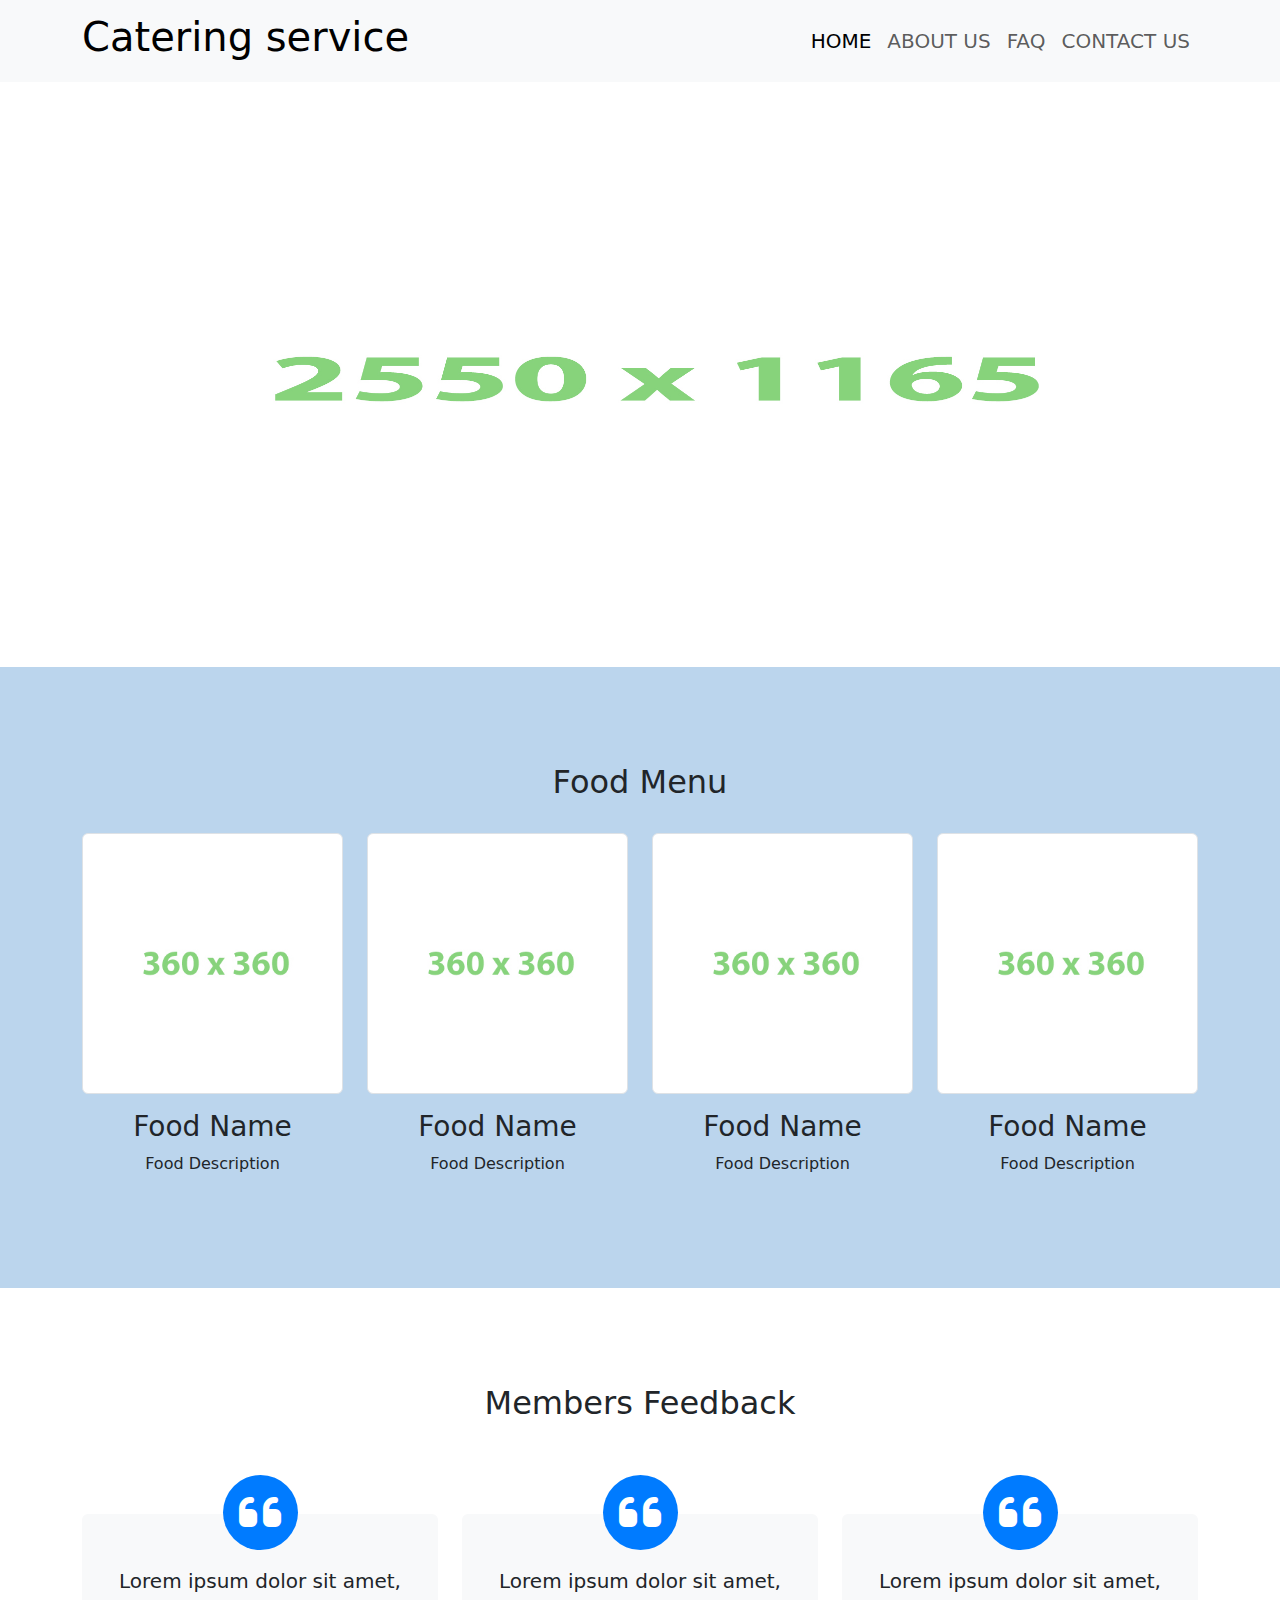
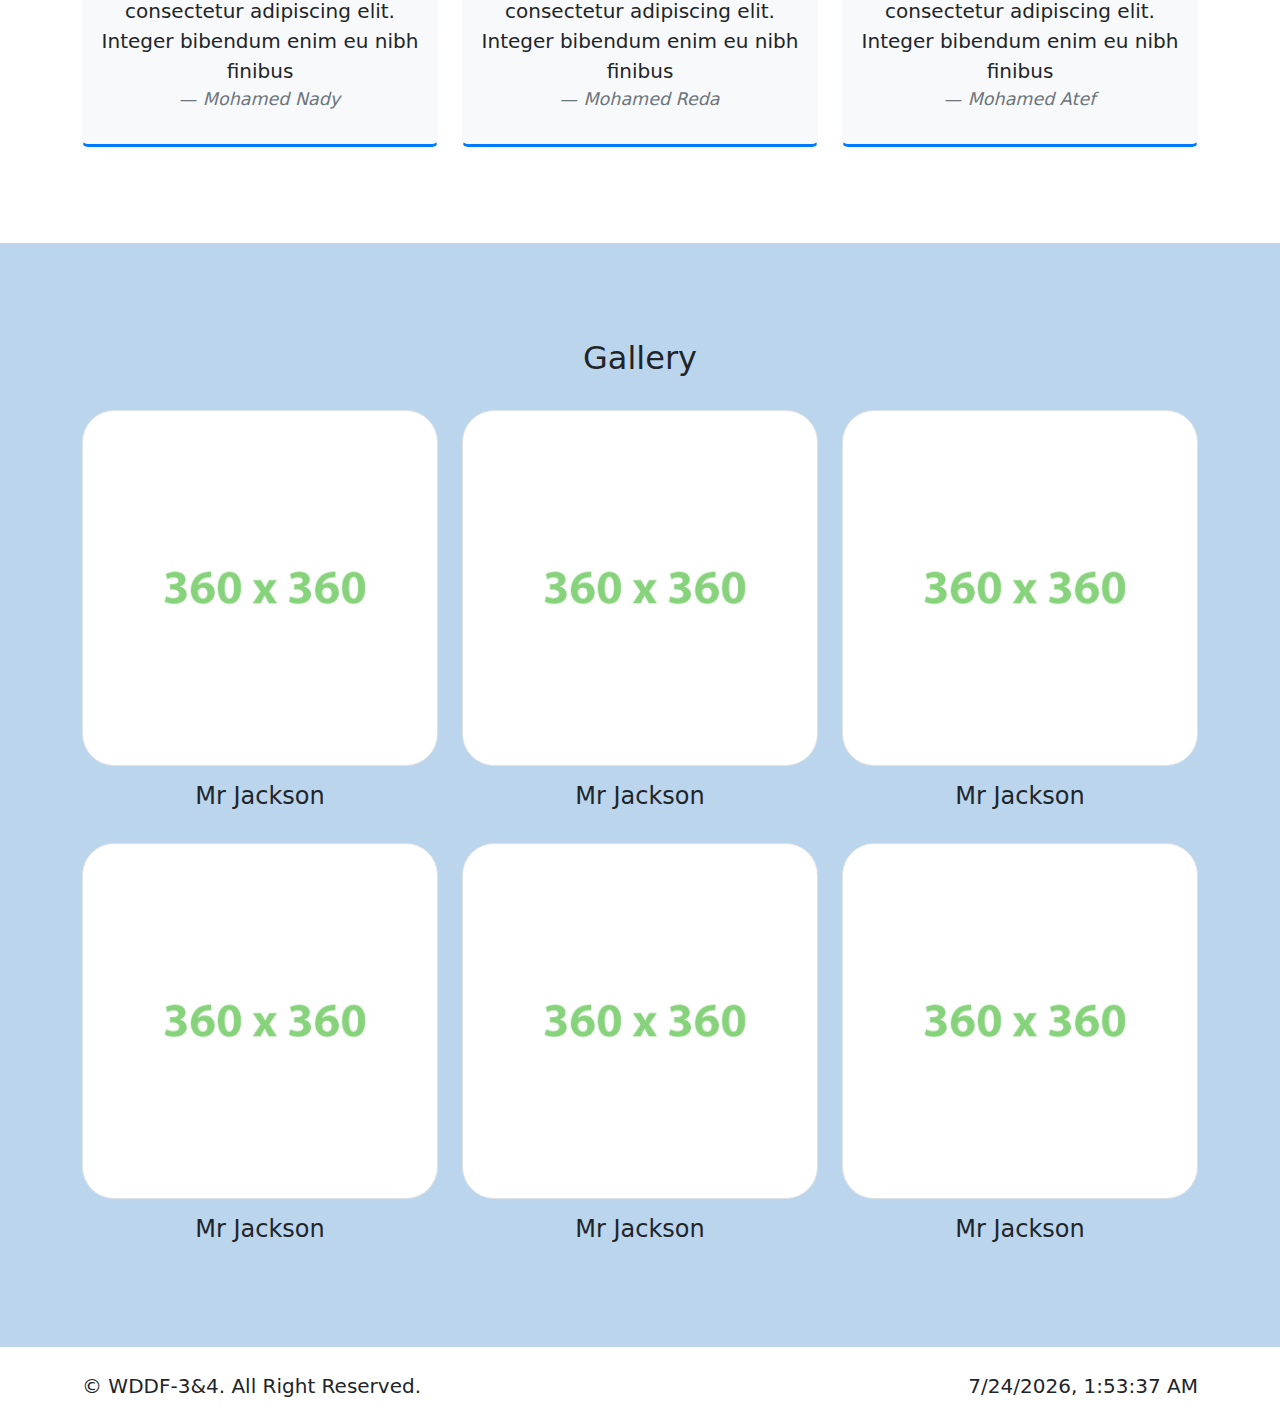
<file: catering-services/index.html>
<!doctype html>
<html lang="en">
    <head>
        <title>Home - Catering service</title>
        <meta charset="utf-8">
        <meta name="description" content="Free Web tutorials">
        <meta name="keywords" content="HTML, CSS, JavaScript">
        <meta name="author" content="John Doe">
        <meta name="viewport" content="width=device-width, initial-scale=1">
        <!-- favicon -->
        <link rel="icon" href="assets/img/favicon.png">
        <!-- font awesome -->
         <link rel="stylesheet" href="https://cdnjs.cloudflare.com/ajax/libs/font-awesome/6.6.0/css/all.min.css">
        <!-- botostrap -->
        <link href="https://cdn.jsdelivr.net/npm/bootstrap@5.3.3/dist/css/bootstrap.min.css" rel="stylesheet">
        <!-- default css -->
        <link rel="stylesheet" href="assets/css/default.css">
        
    </head>
    <body>
        <!-- navbar section start -->
        <nav id="navbar" class="navbar navbar-expand-lg bg-body-tertiary">
            <div class="container">
              <a class="navbar-brand" href="index.html">
                <!-- <img src="assets/img/logo.png" alt="Music band" title="Music band"> -->
                <h1>Catering service</h1>
              </a>
              <button class="navbar-toggler" type="button" data-bs-toggle="collapse" data-bs-target="#navbarSupportedContent" aria-controls="navbarSupportedContent" aria-expanded="false" aria-label="Toggle navigation">
                <span class="navbar-toggler-icon"></span>
              </button>
              <div class="collapse navbar-collapse" id="navbarSupportedContent">
                <ul class="navbar-nav ms-auto mb-2 mb-lg-0">
                  <li class="nav-item">
                    <a class="nav-link active text-uppercase fs-5" href="index.html">Home</a>
                  </li>
                  <li class="nav-item">
                    <a class="nav-link text-uppercase fs-5" href="about-us.html">About Us</a>
                  </li>
                  <li class="nav-item">
                    <a class="nav-link text-uppercase fs-5" href="faq.html">FAQ</a>
                  </li>
                  <li class="nav-item">
                    <a class="nav-link text-uppercase fs-5" href="contact-us.html">Contact Us</a>
                  </li>
                </ul>
              </div>
            </div>
        </nav>
        <!-- navbar section end -->

        <!-- banner section start -->
        <header id="header">
            <img src="assets/img/banner.jpg" alt="" title="" class="d-block w-100">
        </header>
        <!-- banner section end -->

        <!-- food items section start -->
        <section id="food items" class="bg-color-secondary py-4 py-lg-5">
            <section class="container py-4 py-lg-5">
                <div class="row gy-4 align-items-center">
                    <!-- title start -->
                    <div class="col-12">
                        <div class="title-block text-center">
                            <h2 class="d-inline-block">Food Menu</h2>
                        </div>
                    </div>
                    <!-- title end -->
                    <div class="col-6 col-lg-3">
                        <div class="profile-content text-center">
                            <img src="assets/img/profile-1.jpg" alt="" title="" class="d-block w-100 img-thumbnail">
                            <h3 class="pt-3">Food Name</h3>
                            <p>Food Description</p>
                        </div>
                    </div> <!-- single item end -->
                    <div class="col-6 col-lg-3">
                        <div class="profile-content text-center">
                            <img src="assets/img/profile-2.jpg" alt="" title="" class="d-block w-100 img-thumbnail">
                            <h3 class="pt-3">Food Name</h3>
                            <p>Food Description</p>
                        </div>
                    </div> <!-- single item end -->
                    <div class="col-6 col-lg-3">
                        <div class="profile-content text-center">
                            <img src="assets/img/profile-3.jpg" alt="" title="" class="d-block w-100 img-thumbnail">
                            <h3 class="pt-3">Food Name</h3>
                            <p>Food Description</p>
                        </div>
                    </div> <!-- single item end -->
                    <div class="col-6 col-lg-3">
                        <div class="profile-content text-center">
                            <img src="assets/img/profile-4.jpg" alt="" title="" class="d-block w-100 img-thumbnail">
                            <h3 class="pt-3">Food Name</h3>
                            <p>Food Description</p>
                        </div>
                    </div> <!-- single item end -->
                </div>
            </section>
        </section>
        <!-- food items section end -->

        <!-- fans feedback sections start -->
        <section id="testimonials" class="bg-color-primary testimonials py-4 py-lg-5">
            <section class="container py-4 py-lg-5">
              <div class="row gy-4">
                <!-- title start -->
                <div class="col-12">
                    <div class="title-block text-center">
                        <h2 class="d-inline-block">Members Feedback</h2>
                    </div>
                </div>
                <!-- title end -->

                <div class="col-sm-6 col-lg-4">
                  <div class="card border-light bg-light text-center">
                    <i class="fa fa-quote-left fa-3x card-img-top rounded-circle" aria-hidden="true"></i>
                    <div class="card-body blockquote">
                      <p class="card-text">Lorem ipsum dolor sit amet, consectetur adipiscing elit. Integer bibendum enim eu nibh finibus</p>
                      <footer class="blockquote-footer"><cite title="Source Title">Mohamed Nady</cite></footer>
                    </div>
                  </div>
                </div>
        
                <div class="col-sm-6 col-lg-4">
                  <div class="card border-light bg-light text-center">
                    <i class="fa fa-quote-left fa-3x card-img-top rounded-circle" aria-hidden="true"></i>
                    <div class="card-body blockquote">
                      <p class="card-text">Lorem ipsum dolor sit amet, consectetur adipiscing elit. Integer bibendum enim eu nibh finibus</p>
                      <footer class="blockquote-footer"><cite title="Source Title">Mohamed Reda</cite></footer>
                    </div>
                  </div>
                </div>
        
                <div class="col-sm-12 col-lg-4">
                  <div class="card border-light bg-light text-center">
                    <i class="fa fa-quote-left fa-3x card-img-top rounded-circle" aria-hidden="true"></i>
                    <div class="card-body blockquote">
                      <p class="card-text">Lorem ipsum dolor sit amet, consectetur adipiscing elit. Integer bibendum enim eu nibh finibus</p>
                      <footer class="blockquote-footer"><cite title="Source Title">Mohamed Atef</cite></footer>
                    </div>
                  </div>
                </div>
        
              </div>
            </section>
        
        </section>
        <!-- fans feedback sections end -->

        <!-- gallery section start -->
        <section id="gallery" class="bg-color-secondary py-4 py-lg-5">
            <section class="container py-4 py-lg-5">
                <div class="row gy-4 align-items-center">
                    <!-- title start -->
                    <div class="col-12">
                        <div class="title-block text-center">
                            <h2 class="d-inline-block">Gallery</h2>
                        </div>
                    </div>
                    <!-- title end -->
                    <div class="col-6 col-lg-4">
                        <div class="profile-content text-center">
                            <img src="assets/img/profile-1.jpg" alt="" title="" class="d-block w-100 img-thumbnail rounded-5">
                            <h4 class="pt-3">Mr Jackson</h4>
                        </div>
                    </div> <!-- single item end -->
                    <div class="col-6 col-lg-4">
                        <div class="profile-content text-center">
                            <img src="assets/img/profile-2.jpg" alt="" title="" class="d-block w-100 img-thumbnail rounded-5">
                            <h4 class="pt-3">Mr Jackson</h4>
                        </div>
                    </div> <!-- single item end -->
                    <div class="col-6 col-lg-4">
                        <div class="profile-content text-center">
                            <img src="assets/img/profile-3.jpg" alt="" title="" class="d-block w-100 img-thumbnail rounded-5">
                            <h4 class="pt-3">Mr Jackson</h4>
                        </div>
                    </div> <!-- single item end -->
                    <div class="col-6 col-lg-4">
                        <div class="profile-content text-center">
                            <img src="assets/img/profile-4.jpg" alt="" title="" class="d-block w-100 img-thumbnail rounded-5">
                            <h4 class="pt-3">Mr Jackson</h4>
                        </div>
                    </div> <!-- single item end -->
                    <div class="col-6 col-lg-4">
                        <div class="profile-content text-center">
                            <img src="assets/img/profile-4.jpg" alt="" title="" class="d-block w-100 img-thumbnail rounded-5">
                            <h4 class="pt-3">Mr Jackson</h4>
                        </div>
                    </div> <!-- single item end -->
                    <div class="col-6 col-lg-4">
                        <div class="profile-content text-center">
                            <img src="assets/img/profile-4.jpg" alt="" title="" class="d-block w-100 img-thumbnail rounded-5">
                            <h4 class="pt-3">Mr Jackson</h4>
                        </div>
                    </div> <!-- single item end -->
                </div>
            </section>
        </section>
        <!-- gallery section end -->
        
        <!-- footer section start -->
        <footer class="bg-color-primary py-4">
            <section class="container">
                <div class="row">
                    <div class="col-12 col-sm-6">
                        <div class="footer-copyright text-center text-sm-start">
                            <p class="m-0 lead">&copy; 
                                <a href="" class="text-decoration-none text-reset">WDDF-3&4.</a> 
                                All Right Reserved.
                            </p>
                        </div>
                    </div>
                    <div class="col-12 col-sm-6">
                        <div class="footer-date-time text-center text-sm-end">
                            <p id="datetime" class="m-0 lead">
                                
                            </p>
                        </div>
                    </div>
                </div>
            </section>
        </footer>
        <!-- footer section end -->

        <!-- bootstrap js -->
        <script src="https://cdn.jsdelivr.net/npm/bootstrap@5.3.3/dist/js/bootstrap.bundle.min.js"></script>
        <!-- default js -->
        <script src="assets/js/default.js"></script>
    </body>
</html>
</file>
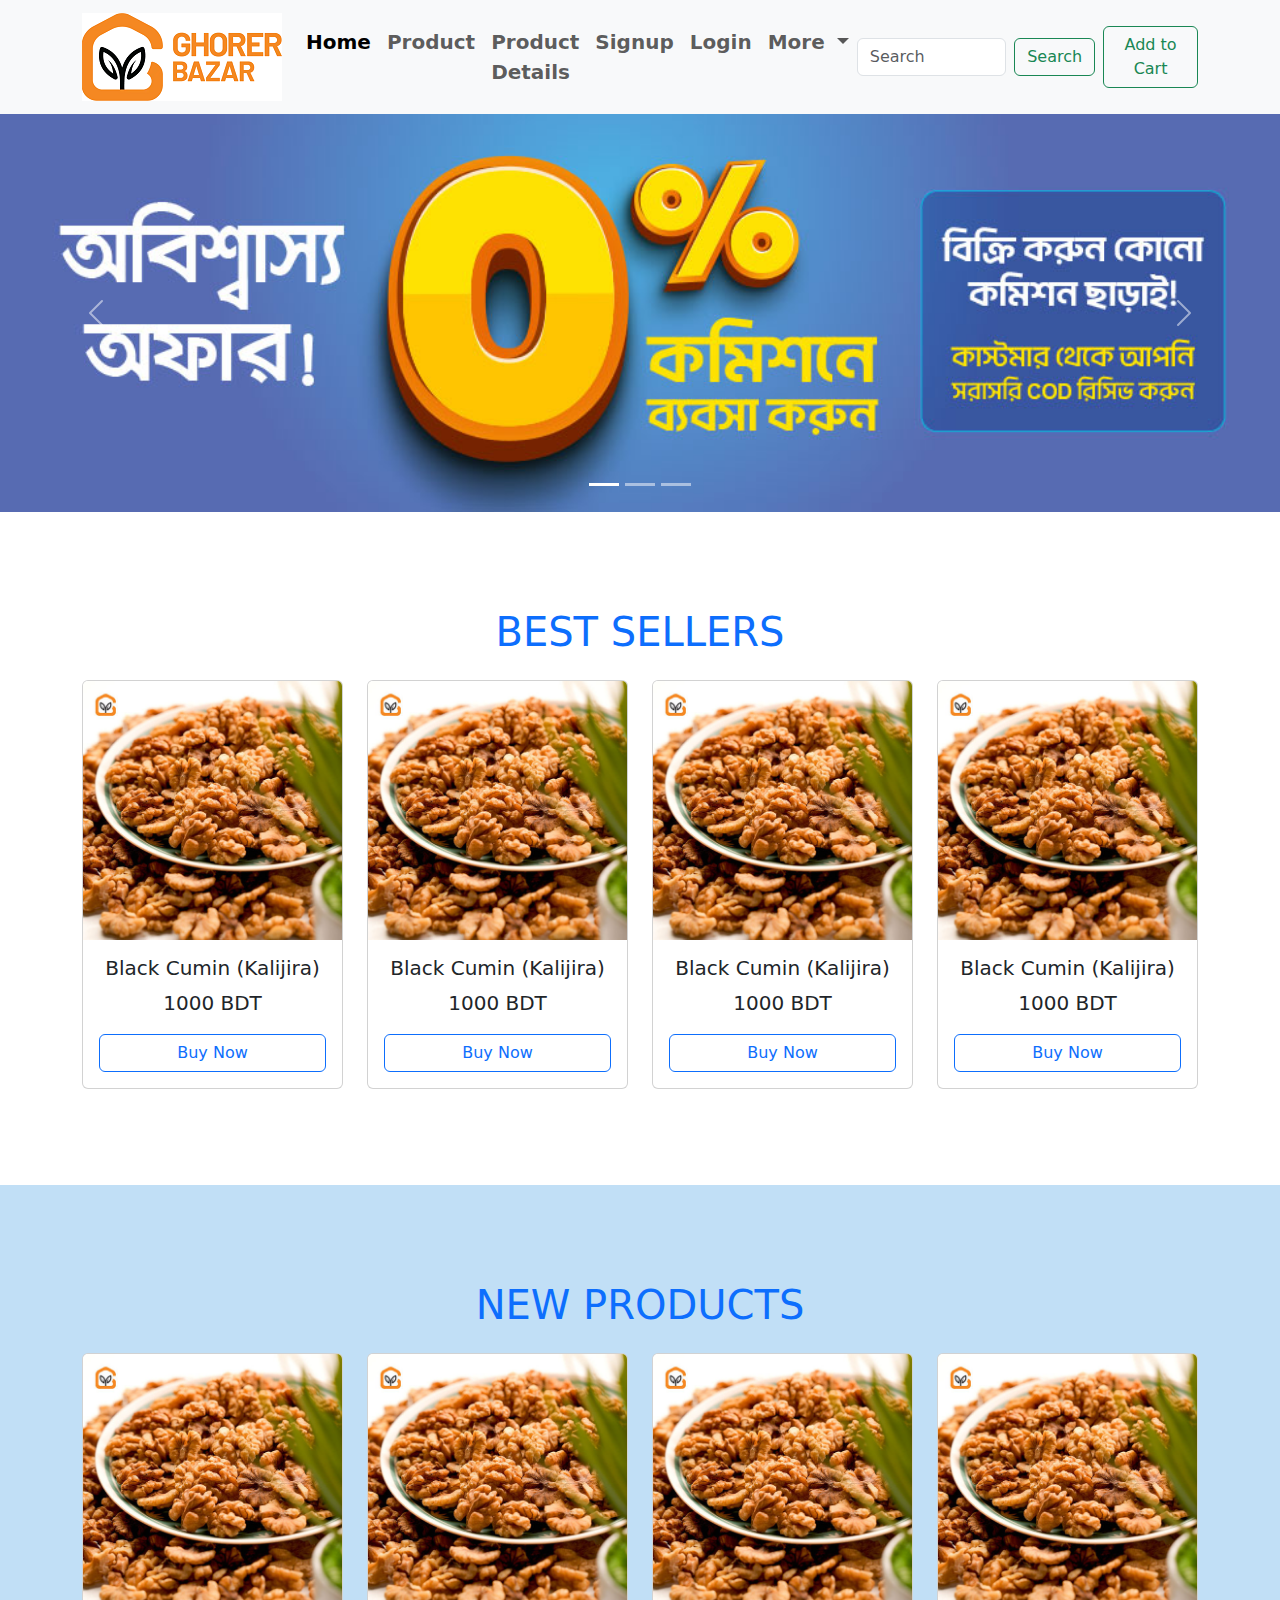
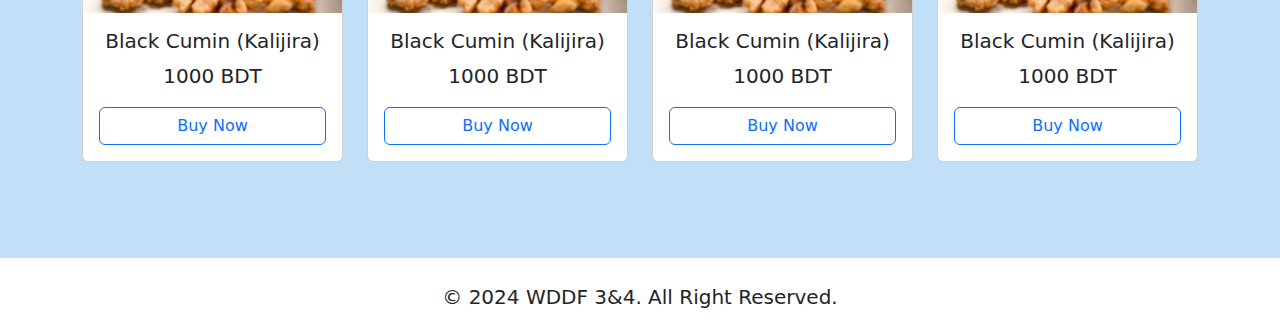
<file: ecommerce/index.html>
<!doctype html>
<html lang="en">
  <head>
    <title>Home - E-Commerce</title>
    <meta charset="utf-8">
    <meta name="viewport" content="width=device-width, initial-scale=1">
    <!-- bootstrap css -->
    <link href="https://cdn.jsdelivr.net/npm/bootstrap@5.3.3/dist/css/bootstrap.min.css" rel="stylesheet">
    <!-- default css -->
    <link rel="stylesheet" href="assets/css/style.css">
  </head>
  <body>
    <!-- navbar section start -->
    <nav class="navbar navbar-expand-lg bg-body-tertiary">
        <div class="container">
          <a class="navbar-brand" href="index.html">
            <img src="assets/img/logo.png" alt="" title="">
          </a>
          <button class="navbar-toggler" type="button" data-bs-toggle="collapse" data-bs-target="#navbarSupportedContent" aria-controls="navbarSupportedContent" aria-expanded="false" aria-label="Toggle navigation">
            <span class="navbar-toggler-icon"></span>
          </button>
          <div class="collapse navbar-collapse" id="navbarSupportedContent">
            <ul class="navbar-nav ms-auto mb-2 mb-lg-0 fs-5 fw-semibold">
              <li class="nav-item">
                <a class="nav-link active" href="index.html">Home</a>
              </li>
              <li class="nav-item">
                <a class="nav-link" href="product.html">Product</a>
              </li>
              <li class="nav-item">
                <a class="nav-link" href="product-details.html">Product Details</a>
              </li>
              <li class="nav-item">
                  <a class="nav-link" href="signup.html">Signup</a>
              </li>
              <li class="nav-item">
                    <a class="nav-link" href="login.html">Login</a>
             </li>
              <li class="nav-item dropdown">
                <a class="nav-link dropdown-toggle" href="#" role="button" data-bs-toggle="dropdown" aria-expanded="false">
                  More
                </a>
                <ul class="dropdown-menu">
                  <li><a class="dropdown-item" href="#">My Account</a></li>
                  <li><a class="dropdown-item" href="#">Wishlist</a></li>
                  <li><hr class="dropdown-divider"></li>
                  <li><a class="dropdown-item" href="login.html">Signup</a></li>
                  <li><a class="dropdown-item" href="signup.html">login</a></li>
                </ul>
              </li>
            </ul>
            <form class="d-flex" role="search">
              <input class="form-control me-2" type="search" placeholder="Search" aria-label="Search">
              <button class="btn btn-outline-success" type="submit">Search</button>
            </form>
            <a href="" class="btn btn-outline-success ms-0 ms-lg-2 mt-2 mt-lg-0">Add to Cart</a>
          </div>
        </div>
    </nav>
    <!-- navbar section end -->

    <!-- carousel section start -->
    <div id="carouselExampleIndicators" class="carousel slide" data-bs-ride="carousel" data-bs-interval="2500">
        <div class="carousel-indicators">
          <button type="button" data-bs-target="#carouselExampleIndicators" data-bs-slide-to="0" class="active" aria-current="true" aria-label="Slide 1"></button>
          <button type="button" data-bs-target="#carouselExampleIndicators" data-bs-slide-to="1" aria-label="Slide 2"></button>
          <button type="button" data-bs-target="#carouselExampleIndicators" data-bs-slide-to="2" aria-label="Slide 3"></button>
        </div>
        <div class="carousel-inner">
          <div class="carousel-item active">
            <img src="assets/img/banner-01.jpg" class="d-block w-100" alt="...">
          </div>
          <div class="carousel-item">
            <img src="assets/img/banner-01.jpg" class="d-block w-100" alt="...">
          </div>
          <div class="carousel-item">
            <img src="assets/img/banner-01.jpg" class="d-block w-100" alt="...">
          </div>
        </div>
        <button class="carousel-control-prev" type="button" data-bs-target="#carouselExampleIndicators" data-bs-slide="prev">
          <span class="carousel-control-prev-icon" aria-hidden="true"></span>
          <span class="visually-hidden">Previous</span>
        </button>
        <button class="carousel-control-next" type="button" data-bs-target="#carouselExampleIndicators" data-bs-slide="next">
          <span class="carousel-control-next-icon" aria-hidden="true"></span>
          <span class="visually-hidden">Next</span>
        </button>
    </div>
    <!-- carousel section end -->

    <!-- best sellers section start -->
    <section id="best-sellers" class="py-5">
        <section class="container py-0 py-lg-5">
            <!-- title start -->
            <div class="row">
                <div class="col-12">
                    <div class="title text-center mb-4">
                        <h2 class="text-primary text-uppercase h1">Best Sellers</h2>
                    </div>
                </div>
            </div>
            <!-- title end -->
            <div class="row gy-4">
                <div class="col-12 col-sm-6 col-lg-3">
                    <div class="product-content card">
                        <img src="assets/img/product-01.jpg" class="card-img-top" alt="..." title="...">
                        <div class="card-body text-center">
                          <h5 class="card-title">Black Cumin (Kalijira)</h5>
                          <p class="card-text lead">1000 BDT</p>
                          <a href="#" class="btn btn-outline-primary d-block w-100">Buy Now</a>
                        </div>
                    </div>
                </div>
                <div class="col-12 col-sm-6 col-lg-3">
                    <div class="product-content card">
                        <img src="assets/img/product-01.jpg" class="card-img-top" alt="..." title="...">
                        <div class="card-body text-center">
                          <h5 class="card-title">Black Cumin (Kalijira)</h5>
                          <p class="card-text lead">1000 BDT</p>
                          <a href="#" class="btn btn-outline-primary d-block w-100">Buy Now</a>
                        </div>
                    </div>
                </div>
                <div class="col-12 col-sm-6 col-lg-3">
                    <div class="product-content card">
                        <img src="assets/img/product-01.jpg" class="card-img-top" alt="..." title="...">
                        <div class="card-body text-center">
                          <h5 class="card-title">Black Cumin (Kalijira)</h5>
                          <p class="card-text lead">1000 BDT</p>
                          <a href="#" class="btn btn-outline-primary d-block w-100">Buy Now</a>
                        </div>
                    </div>
                </div>
                <div class="col-12 col-sm-6 col-lg-3">
                    <div class="product-content card">
                        <img src="assets/img/product-01.jpg" class="card-img-top" alt="..." title="...">
                        <div class="card-body text-center">
                          <h5 class="card-title">Black Cumin (Kalijira)</h5>
                          <p class="card-text lead">1000 BDT</p>
                          <a href="#" class="btn btn-outline-primary d-block w-100">Buy Now</a>
                        </div>
                    </div>
                </div>
            </div>
        </section>
    </section>
    <!-- best sellers section end -->

    <!-- new products section start -->
    <section id="new-products" class="bg-color py-5">
        <section class="container py-0 py-lg-5">
            <!-- title start -->
            <div class="row">
                <div class="col-12">
                    <div class="title text-center mb-4">
                        <h2 class="text-primary text-uppercase h1">new products</h2>
                    </div>
                </div>
            </div>
            <!-- title end -->
            <div class="row gy-4">
                <div class="col-12 col-sm-6 col-lg-3">
                    <div class="product-content card">
                        <img src="assets/img/product-01.jpg" class="card-img-top" alt="..." title="...">
                        <div class="card-body text-center">
                            <h5 class="card-title">Black Cumin (Kalijira)</h5>
                            <p class="card-text lead">1000 BDT</p>
                            <a href="#" class="btn btn-outline-primary d-block w-100">Buy Now</a>
                        </div>
                    </div>
                </div>
                <div class="col-12 col-sm-6 col-lg-3">
                    <div class="product-content card">
                        <img src="assets/img/product-01.jpg" class="card-img-top" alt="..." title="...">
                        <div class="card-body text-center">
                            <h5 class="card-title">Black Cumin (Kalijira)</h5>
                            <p class="card-text lead">1000 BDT</p>
                            <a href="#" class="btn btn-outline-primary d-block w-100">Buy Now</a>
                        </div>
                    </div>
                </div>
                <div class="col-12 col-sm-6 col-lg-3">
                    <div class="product-content card">
                        <img src="assets/img/product-01.jpg" class="card-img-top" alt="..." title="...">
                        <div class="card-body text-center">
                            <h5 class="card-title">Black Cumin (Kalijira)</h5>
                            <p class="card-text lead">1000 BDT</p>
                            <a href="#" class="btn btn-outline-primary d-block w-100">Buy Now</a>
                        </div>
                    </div>
                </div>
                <div class="col-12 col-sm-6 col-lg-3">
                    <div class="product-content card">
                        <img src="assets/img/product-01.jpg" class="card-img-top" alt="..." title="...">
                        <div class="card-body text-center">
                            <h5 class="card-title">Black Cumin (Kalijira)</h5>
                            <p class="card-text lead">1000 BDT</p>
                            <a href="#" class="btn btn-outline-primary d-block w-100">Buy Now</a>
                        </div>
                    </div>
                </div>
            </div>
        </section>
    </section>
    <!-- new products section end -->

    <!-- footer section start -->
    <footer id="footer" class="py-4">
        <section class="container">
            <div class="row">
                <div class="col-12">
                    <div class="footer-content text-center">
                        <p class="lead m-0">
                            &copy; 2024 WDDF 3&4. All Right Reserved.
                        </p>
                        <p class="lead m-0" id="datetime">
                           
                        </p>
                    </div>
                </div>
            </div>
        </section>
    </footer>
    <!-- footer section end -->

    <!-- bootstrap js -->
    <script src="https://cdn.jsdelivr.net/npm/bootstrap@5.3.3/dist/js/bootstrap.bundle.min.js"></script>
    <!-- default js -->
    <script src="assets/js/script.js"></script>
  </body>
</html>
</file>
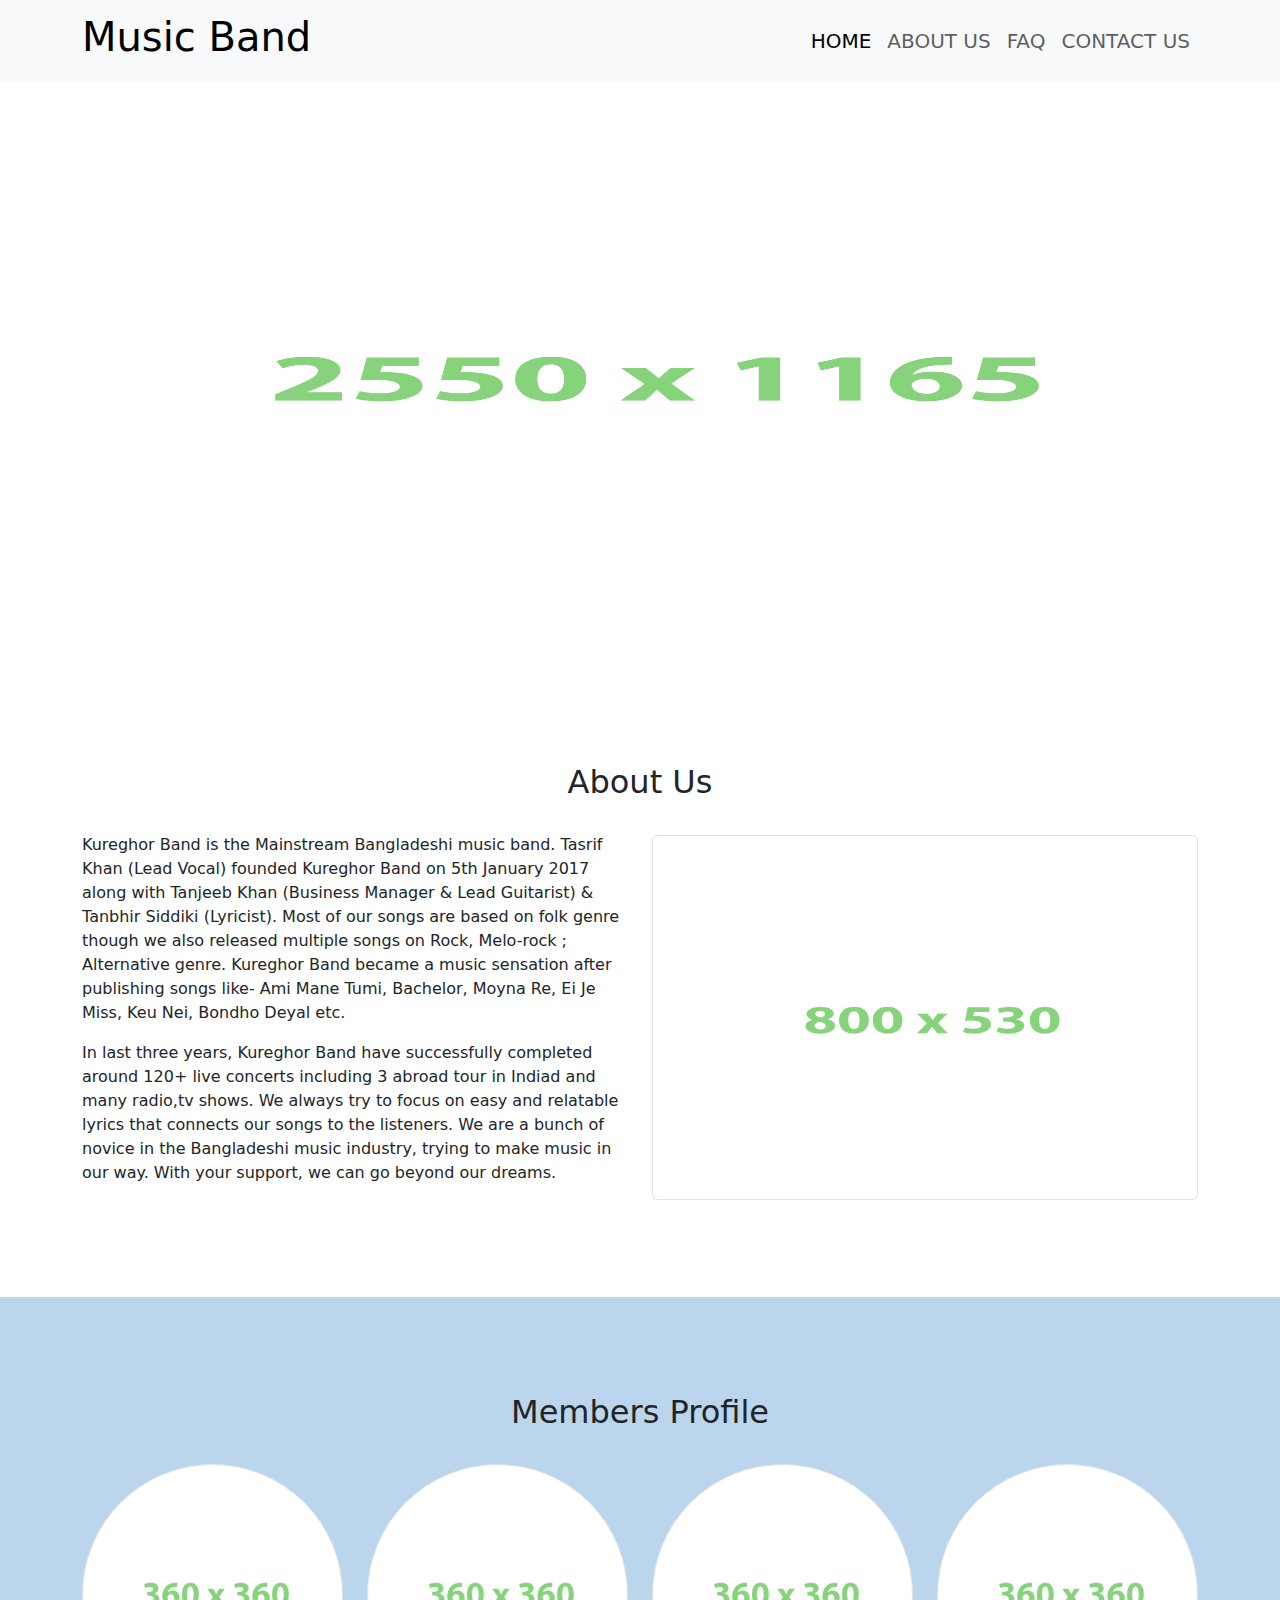
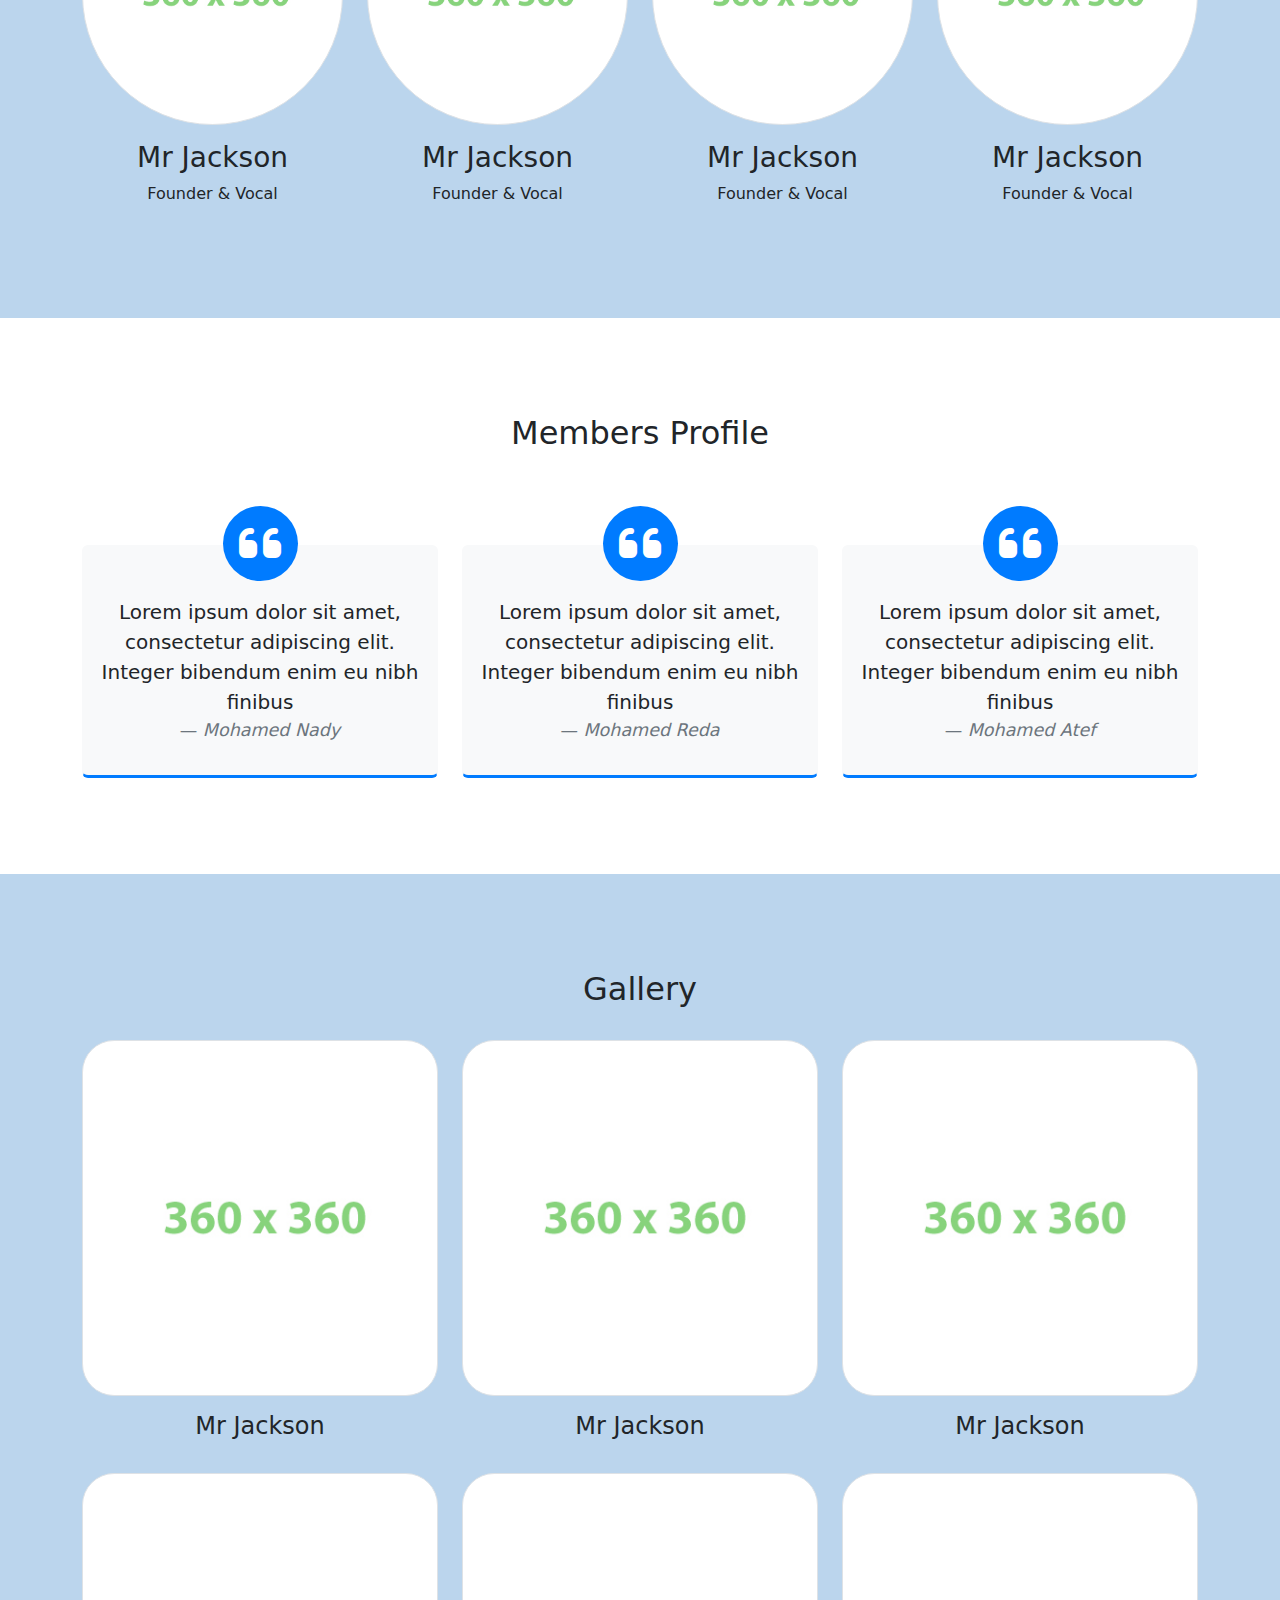
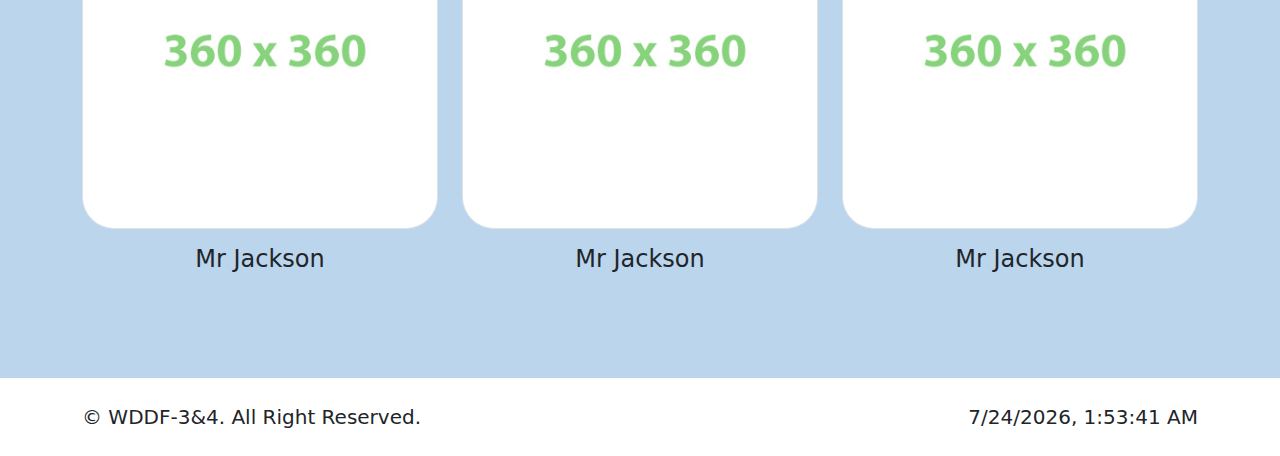
<file: music-band/index.html>
<!doctype html>
<html lang="en">
    <head>
        <title>Home - Music Band</title>
        <meta charset="utf-8">
        <meta name="description" content="Free Web tutorials">
        <meta name="keywords" content="HTML, CSS, JavaScript">
        <meta name="author" content="John Doe">
        <meta name="viewport" content="width=device-width, initial-scale=1">
        <!-- favicon -->
        <link rel="icon" href="assets/img/favicon.png">
        <!-- font awesome -->
         <link rel="stylesheet" href="https://cdnjs.cloudflare.com/ajax/libs/font-awesome/6.6.0/css/all.min.css">
        <!-- botostrap -->
        <link href="https://cdn.jsdelivr.net/npm/bootstrap@5.3.3/dist/css/bootstrap.min.css" rel="stylesheet">
        <!-- default css -->
        <link rel="stylesheet" href="assets/css/default.css">
        
    </head>
    <body>
        <!-- navbar section start -->
        <nav id="navbar" class="navbar navbar-expand-lg bg-body-tertiary">
            <div class="container">
              <a class="navbar-brand" href="index.html">
                <!-- <img src="assets/img/logo.png" alt="Music band" title="Music band"> -->
                <h1>Music Band</h1>
              </a>
              <button class="navbar-toggler" type="button" data-bs-toggle="collapse" data-bs-target="#navbarSupportedContent" aria-controls="navbarSupportedContent" aria-expanded="false" aria-label="Toggle navigation">
                <span class="navbar-toggler-icon"></span>
              </button>
              <div class="collapse navbar-collapse" id="navbarSupportedContent">
                <ul class="navbar-nav ms-auto mb-2 mb-lg-0">
                  <li class="nav-item">
                    <a class="nav-link active text-uppercase fs-5" href="index.html">Home</a>
                  </li>
                  <li class="nav-item">
                    <a class="nav-link text-uppercase fs-5" href="about-us.html">About Us</a>
                  </li>
                  <li class="nav-item">
                    <a class="nav-link text-uppercase fs-5" href="faq.html">FAQ</a>
                  </li>
                  <li class="nav-item">
                    <a class="nav-link text-uppercase fs-5" href="contact-us.html">Contact Us</a>
                  </li>
                </ul>
              </div>
            </div>
        </nav>
        <!-- navbar section end -->

        <!-- banner section start -->
        <header id="header">
            <img src="assets/img/banner.jpg" alt="" title="" class="d-block w-100">
        </header>
        <!-- banner section end -->
        
        <!-- about us section start -->
        <section id="about-us" class="bg-color-primary py-4 py-lg-5">
            <section class="container py-4 py-lg-5">
                <div class="row gy-4 align-items-center">
                    <!-- title start -->
                    <div class="col-12 order-1">
                        <div class="title-block text-center">
                            <h2 class="d-inline-block">About Us</h2>
                        </div>
                    </div>
                    <!-- title end -->
                    <div class="col-12 col-lg-6 order-3 order-lg-2">
                        <div class="about-content">
                            <p>
                                Kureghor Band is the Mainstream Bangladeshi music band. Tasrif Khan (Lead Vocal) founded Kureghor Band on 5th January 2017 along with Tanjeeb Khan (Business Manager & Lead Guitarist) & Tanbhir Siddiki (Lyricist). Most of our songs are based on folk genre though we also released multiple songs on Rock, Melo-rock ; Alternative genre. Kureghor Band became a music sensation after publishing songs like- Ami Mane Tumi, Bachelor, Moyna Re, Ei Je Miss, Keu Nei, Bondho Deyal etc.
                            </p>
                            <p>
                                In last three years, Kureghor Band have successfully completed around 120+ live concerts including 3 abroad tour in Indiad and many radio,tv shows. We always try to focus on easy and relatable lyrics that connects our songs to the listeners. We are a bunch of novice in the Bangladeshi music industry, trying to make music in our way. With your support, we can go beyond our dreams.
                            </p>
                        </div>
                    </div>
                    <div class="col-12 col-lg-6 order-2 order-lg-3">
                        <div class="about-poster">
                            <img src="assets/img/about-us.jpg" alt="" title="" class="d-block w-100 img-thumbnail">
                        </div>
                    </div>
                </div>
            </section>
        </section>
        <!-- about us section end -->

        <!-- members profile section start -->
        <section id="members-profile" class="bg-color-secondary py-4 py-lg-5">
            <section class="container py-4 py-lg-5">
                <div class="row gy-4 align-items-center">
                    <!-- title start -->
                    <div class="col-12">
                        <div class="title-block text-center">
                            <h2 class="d-inline-block">Members Profile</h2>
                        </div>
                    </div>
                    <!-- title end -->
                    <div class="col-6 col-lg-3">
                        <div class="profile-content text-center">
                            <img src="assets/img/profile-1.jpg" alt="" title="" class="d-block w-100 rounded-circle img-thumbnail">
                            <h3 class="pt-3">Mr Jackson</h3>
                            <p>Founder & Vocal</p>
                        </div>
                    </div> <!-- single item end -->
                    <div class="col-6 col-lg-3">
                        <div class="profile-content text-center">
                            <img src="assets/img/profile-2.jpg" alt="" title="" class="d-block w-100 rounded-circle img-thumbnail">
                            <h3 class="pt-3">Mr Jackson</h3>
                            <p>Founder & Vocal</p>
                        </div>
                    </div> <!-- single item end -->
                    <div class="col-6 col-lg-3">
                        <div class="profile-content text-center">
                            <img src="assets/img/profile-3.jpg" alt="" title="" class="d-block w-100 rounded-circle img-thumbnail">
                            <h3 class="pt-3">Mr Jackson</h3>
                            <p>Founder & Vocal</p>
                        </div>
                    </div> <!-- single item end -->
                    <div class="col-6 col-lg-3">
                        <div class="profile-content text-center">
                            <img src="assets/img/profile-4.jpg" alt="" title="" class="d-block w-100 rounded-circle img-thumbnail">
                            <h3 class="pt-3">Mr Jackson</h3>
                            <p>Founder & Vocal</p>
                        </div>
                    </div> <!-- single item end -->
                </div>
            </section>
        </section>
        <!-- about us section end -->

        <!-- fans feedback sections start -->
        <section id="testimonials" class="bg-color-primary testimonials py-4 py-lg-5">
            <section class="container py-4 py-lg-5">
              <div class="row gy-4">
                <!-- title start -->
                <div class="col-12">
                    <div class="title-block text-center">
                        <h2 class="d-inline-block">Members Profile</h2>
                    </div>
                </div>
                <!-- title end -->

                <div class="col-sm-6 col-lg-4">
                  <div class="card border-light bg-light text-center">
                    <i class="fa fa-quote-left fa-3x card-img-top rounded-circle" aria-hidden="true"></i>
                    <div class="card-body blockquote">
                      <p class="card-text">Lorem ipsum dolor sit amet, consectetur adipiscing elit. Integer bibendum enim eu nibh finibus</p>
                      <footer class="blockquote-footer"><cite title="Source Title">Mohamed Nady</cite></footer>
                    </div>
                  </div>
                </div>
        
                <div class="col-sm-6 col-lg-4">
                  <div class="card border-light bg-light text-center">
                    <i class="fa fa-quote-left fa-3x card-img-top rounded-circle" aria-hidden="true"></i>
                    <div class="card-body blockquote">
                      <p class="card-text">Lorem ipsum dolor sit amet, consectetur adipiscing elit. Integer bibendum enim eu nibh finibus</p>
                      <footer class="blockquote-footer"><cite title="Source Title">Mohamed Reda</cite></footer>
                    </div>
                  </div>
                </div>
        
                <div class="col-sm-12 col-lg-4">
                  <div class="card border-light bg-light text-center">
                    <i class="fa fa-quote-left fa-3x card-img-top rounded-circle" aria-hidden="true"></i>
                    <div class="card-body blockquote">
                      <p class="card-text">Lorem ipsum dolor sit amet, consectetur adipiscing elit. Integer bibendum enim eu nibh finibus</p>
                      <footer class="blockquote-footer"><cite title="Source Title">Mohamed Atef</cite></footer>
                    </div>
                  </div>
                </div>
        
              </div>
            </section>
        
        </section>
        <!-- fans feedback sections end -->

        <!-- gallery section start -->
        <section id="gallery" class="bg-color-secondary py-4 py-lg-5">
            <section class="container py-4 py-lg-5">
                <div class="row gy-4 align-items-center">
                    <!-- title start -->
                    <div class="col-12">
                        <div class="title-block text-center">
                            <h2 class="d-inline-block">Gallery</h2>
                        </div>
                    </div>
                    <!-- title end -->
                    <div class="col-6 col-lg-4">
                        <div class="profile-content text-center">
                            <img src="assets/img/profile-1.jpg" alt="" title="" class="d-block w-100 img-thumbnail rounded-5">
                            <h4 class="pt-3">Mr Jackson</h4>
                        </div>
                    </div> <!-- single item end -->
                    <div class="col-6 col-lg-4">
                        <div class="profile-content text-center">
                            <img src="assets/img/profile-2.jpg" alt="" title="" class="d-block w-100 img-thumbnail rounded-5">
                            <h4 class="pt-3">Mr Jackson</h4>
                        </div>
                    </div> <!-- single item end -->
                    <div class="col-6 col-lg-4">
                        <div class="profile-content text-center">
                            <img src="assets/img/profile-3.jpg" alt="" title="" class="d-block w-100 img-thumbnail rounded-5">
                            <h4 class="pt-3">Mr Jackson</h4>
                        </div>
                    </div> <!-- single item end -->
                    <div class="col-6 col-lg-4">
                        <div class="profile-content text-center">
                            <img src="assets/img/profile-4.jpg" alt="" title="" class="d-block w-100 img-thumbnail rounded-5">
                            <h4 class="pt-3">Mr Jackson</h4>
                        </div>
                    </div> <!-- single item end -->
                    <div class="col-6 col-lg-4">
                        <div class="profile-content text-center">
                            <img src="assets/img/profile-4.jpg" alt="" title="" class="d-block w-100 img-thumbnail rounded-5">
                            <h4 class="pt-3">Mr Jackson</h4>
                        </div>
                    </div> <!-- single item end -->
                    <div class="col-6 col-lg-4">
                        <div class="profile-content text-center">
                            <img src="assets/img/profile-4.jpg" alt="" title="" class="d-block w-100 img-thumbnail rounded-5">
                            <h4 class="pt-3">Mr Jackson</h4>
                        </div>
                    </div> <!-- single item end -->
                </div>
            </section>
        </section>
        <!-- gallery section end -->
        
        <!-- footer section start -->
        <footer class="bg-color-primary py-4">
            <section class="container">
                <div class="row">
                    <div class="col-12 col-sm-6">
                        <div class="footer-copyright text-center text-sm-start">
                            <p class="m-0 lead">&copy; 
                                <a href="" class="text-decoration-none text-reset">WDDF-3&4.</a> 
                                All Right Reserved.
                            </p>
                        </div>
                    </div>
                    <div class="col-12 col-sm-6">
                        <div class="footer-date-time text-center text-sm-end">
                            <p id="datetime" class="m-0 lead">
                                
                            </p>
                        </div>
                    </div>
                </div>
            </section>
        </footer>
        <!-- footer section end -->

        <!-- bootstrap js -->
        <script src="https://cdn.jsdelivr.net/npm/bootstrap@5.3.3/dist/js/bootstrap.bundle.min.js"></script>
        <!-- default js -->
        <script src="assets/js/default.js"></script>
    </body>
</html>
</file>
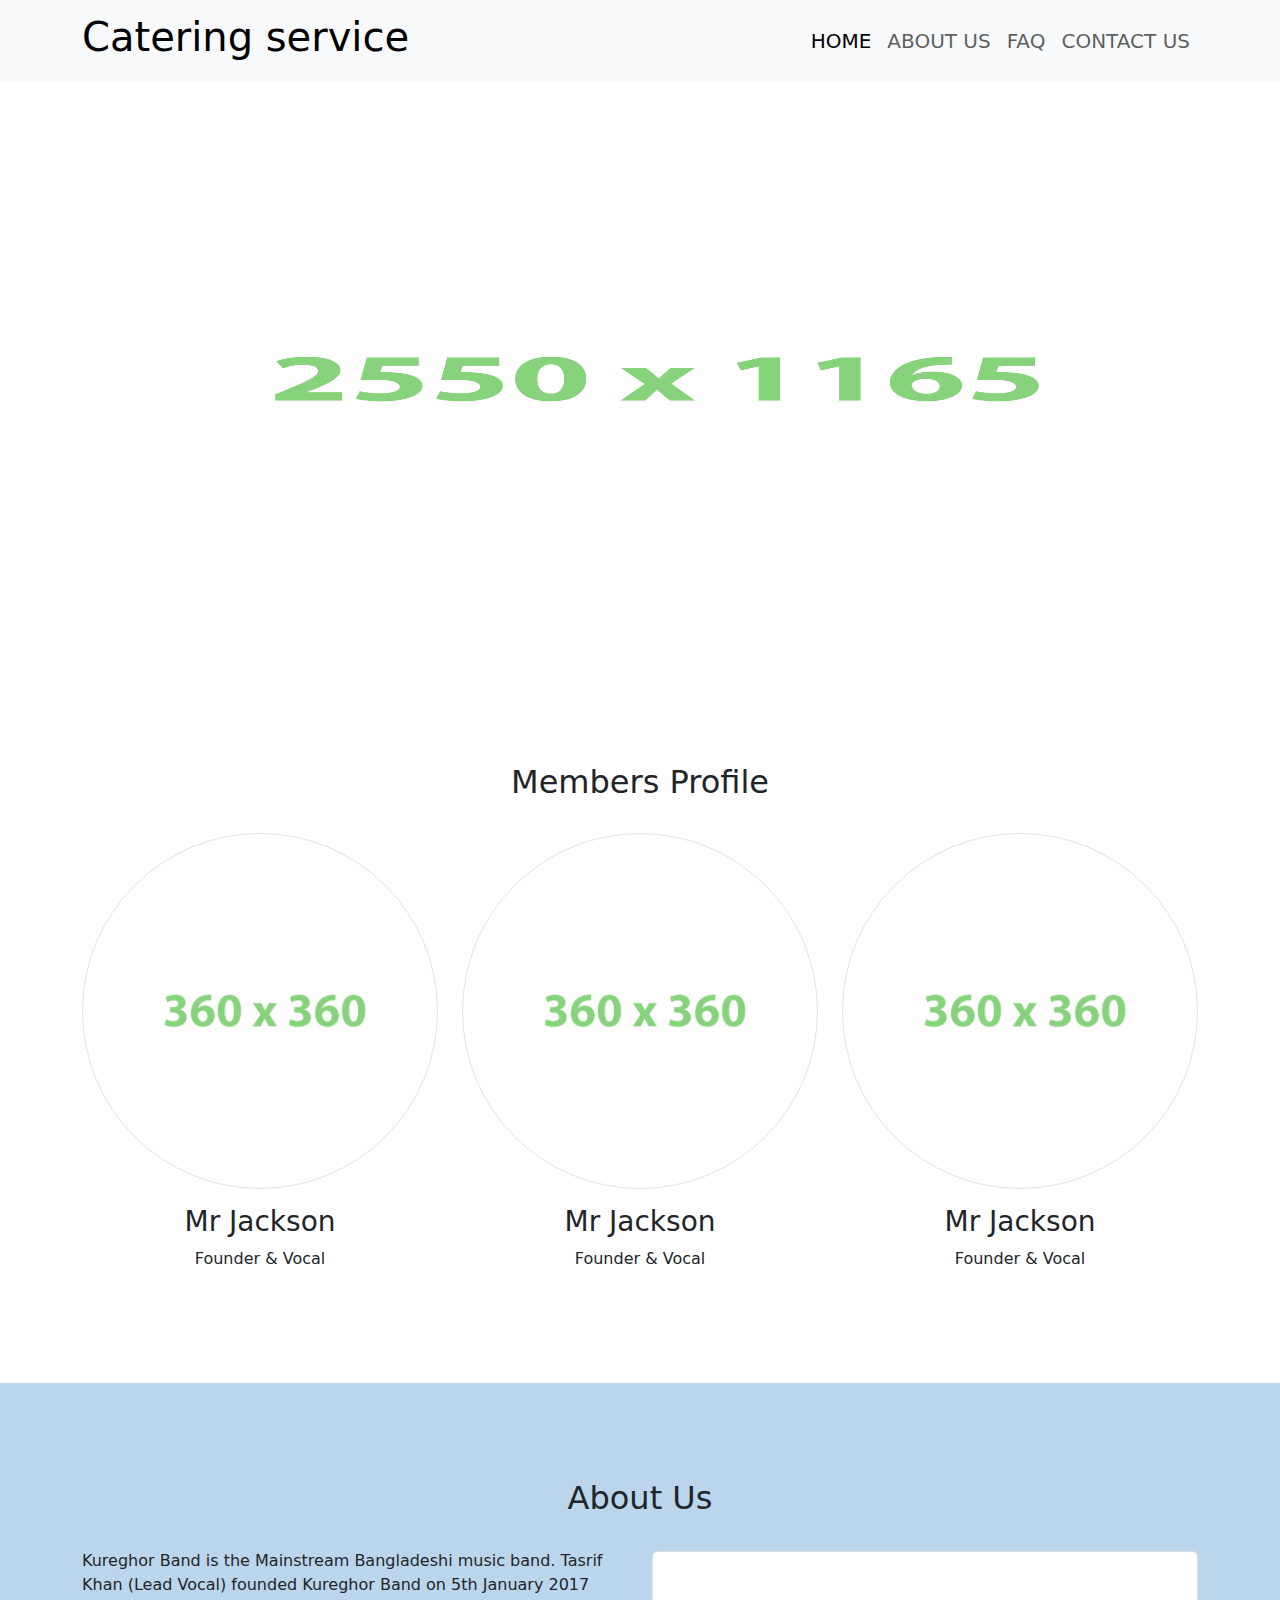
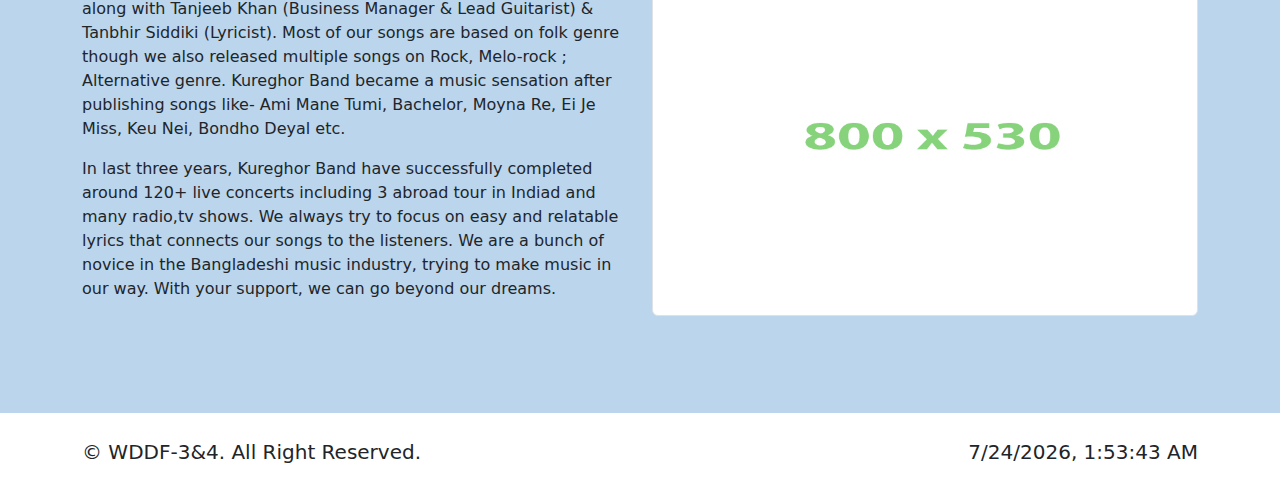
<file: catering-services/about-us.html>
<!doctype html>
<html lang="en">
    <head>
        <title>About Us - Catering service</title>
        <meta charset="utf-8">
        <meta name="description" content="Free Web tutorials">
        <meta name="keywords" content="HTML, CSS, JavaScript">
        <meta name="author" content="John Doe">
        <meta name="viewport" content="width=device-width, initial-scale=1">
        <!-- favicon -->
        <link rel="icon" href="assets/img/favicon.png">
        <!-- font awesome -->
         <link rel="stylesheet" href="https://cdnjs.cloudflare.com/ajax/libs/font-awesome/6.6.0/css/all.min.css">
        <!-- botostrap -->
        <link href="https://cdn.jsdelivr.net/npm/bootstrap@5.3.3/dist/css/bootstrap.min.css" rel="stylesheet">
        <!-- default css -->
        <link rel="stylesheet" href="assets/css/default.css">
    </head>
    <body>
        <!-- navbar section start -->
        <nav id="navbar" class="navbar navbar-expand-lg bg-body-tertiary">
            <div class="container">
              <a class="navbar-brand" href="index.html">
                <!-- <img src="assets/img/logo.png" alt="Music band" title="Music band"> -->
                <h1>Catering service</h1>
              </a>
              <button class="navbar-toggler" type="button" data-bs-toggle="collapse" data-bs-target="#navbarSupportedContent" aria-controls="navbarSupportedContent" aria-expanded="false" aria-label="Toggle navigation">
                <span class="navbar-toggler-icon"></span>
              </button>
              <div class="collapse navbar-collapse" id="navbarSupportedContent">
                <ul class="navbar-nav ms-auto mb-2 mb-lg-0">
                  <li class="nav-item">
                    <a class="nav-link active text-uppercase fs-5" href="index.html">Home</a>
                  </li>
                  <li class="nav-item">
                    <a class="nav-link text-uppercase fs-5" href="about-us.html">About Us</a>
                  </li>
                  <li class="nav-item">
                    <a class="nav-link text-uppercase fs-5" href="faq.html">FAQ</a>
                  </li>
                  <li class="nav-item">
                    <a class="nav-link text-uppercase fs-5" href="contact-us.html">Contact Us</a>
                  </li>
                </ul>
              </div>
            </div>
        </nav>
        <!-- navbar section end -->

        <!-- banner section start -->
        <header id="header">
            <img src="assets/img/banner.jpg" alt="" title="" class="d-block w-100">
        </header>
        <!-- banner section end -->

        <!-- members profile section start -->
        <section id="members-profile" class="bg-color-primary py-4 py-lg-5">
            <section class="container py-4 py-lg-5">
                <div class="row gy-4 align-items-center">
                    <!-- title start -->
                    <div class="col-12">
                        <div class="title-block text-center">
                            <h2 class="d-inline-block">Members Profile</h2>
                        </div>
                    </div>
                    <!-- title end -->
                    <div class="col-6 col-lg-4">
                        <div class="profile-content text-center">
                            <img src="assets/img/profile-1.jpg" alt="" title="" class="d-block w-100 rounded-circle img-thumbnail">
                            <h3 class="pt-3">Mr Jackson</h3>
                            <p>Founder & Vocal</p>
                        </div>
                    </div> <!-- single item end -->
                    <div class="col-6 col-lg-4">
                        <div class="profile-content text-center">
                            <img src="assets/img/profile-2.jpg" alt="" title="" class="d-block w-100 rounded-circle img-thumbnail">
                            <h3 class="pt-3">Mr Jackson</h3>
                            <p>Founder & Vocal</p>
                        </div>
                    </div> <!-- single item end -->
                    <div class="col-6 offset-3 col-lg-4 offset-lg-0">
                        <div class="profile-content text-center">
                            <img src="assets/img/profile-3.jpg" alt="" title="" class="d-block w-100 rounded-circle img-thumbnail">
                            <h3 class="pt-3">Mr Jackson</h3>
                            <p>Founder & Vocal</p>
                        </div>
                    </div> <!-- single item end -->
                </div>
            </section>
        </section>
        <!-- members profile section end -->
        
        <!-- about us section start -->
        <section id="about-us" class="bg-color-secondary py-4 py-lg-5">
            <section class="container py-4 py-lg-5">
                <div class="row gy-4 align-items-center">
                    <!-- title start -->
                    <div class="col-12 order-1">
                        <div class="title-block text-center">
                            <h2 class="d-inline-block">About Us</h2>
                        </div>
                    </div>
                    <!-- title end -->
                    <div class="col-12 col-lg-6 order-3 order-lg-2">
                        <div class="about-content">
                            <p>
                                Kureghor Band is the Mainstream Bangladeshi music band. Tasrif Khan (Lead Vocal) founded Kureghor Band on 5th January 2017 along with Tanjeeb Khan (Business Manager & Lead Guitarist) & Tanbhir Siddiki (Lyricist). Most of our songs are based on folk genre though we also released multiple songs on Rock, Melo-rock ; Alternative genre. Kureghor Band became a music sensation after publishing songs like- Ami Mane Tumi, Bachelor, Moyna Re, Ei Je Miss, Keu Nei, Bondho Deyal etc.
                            </p>
                            <p>
                                In last three years, Kureghor Band have successfully completed around 120+ live concerts including 3 abroad tour in Indiad and many radio,tv shows. We always try to focus on easy and relatable lyrics that connects our songs to the listeners. We are a bunch of novice in the Bangladeshi music industry, trying to make music in our way. With your support, we can go beyond our dreams.
                            </p>
                        </div>
                    </div>
                    <div class="col-12 col-lg-6 order-2 order-lg-3">
                        <div class="about-poster">
                            <img src="assets/img/about-us.jpg" alt="" title="" class="d-block w-100 img-thumbnail">
                        </div>
                    </div>
                </div>
            </section>
        </section>
        <!-- about us section end -->
        
        <!-- footer section start -->
        <footer class="bg-color-primary py-4">
            <section class="container">
                <div class="row">
                    <div class="col-12 col-sm-6">
                        <div class="footer-copyright text-center text-sm-start">
                            <p class="m-0 lead">&copy; 
                                <a href="" class="text-decoration-none text-reset">WDDF-3&4.</a> 
                                All Right Reserved.
                            </p>
                        </div>
                    </div>
                    <div class="col-12 col-sm-6">
                        <div class="footer-date-time text-center text-sm-end">
                            <p id="datetime" class="m-0 lead">
                                
                            </p>
                        </div>
                    </div>
                </div>
            </section>
        </footer>
        <!-- footer section end -->

        <!-- bootstrap js -->
        <script src="https://cdn.jsdelivr.net/npm/bootstrap@5.3.3/dist/js/bootstrap.bundle.min.js"></script>
        <!-- default js -->
         <script src="assets/js/default.js"></script>
    </body>
</html>
</file>
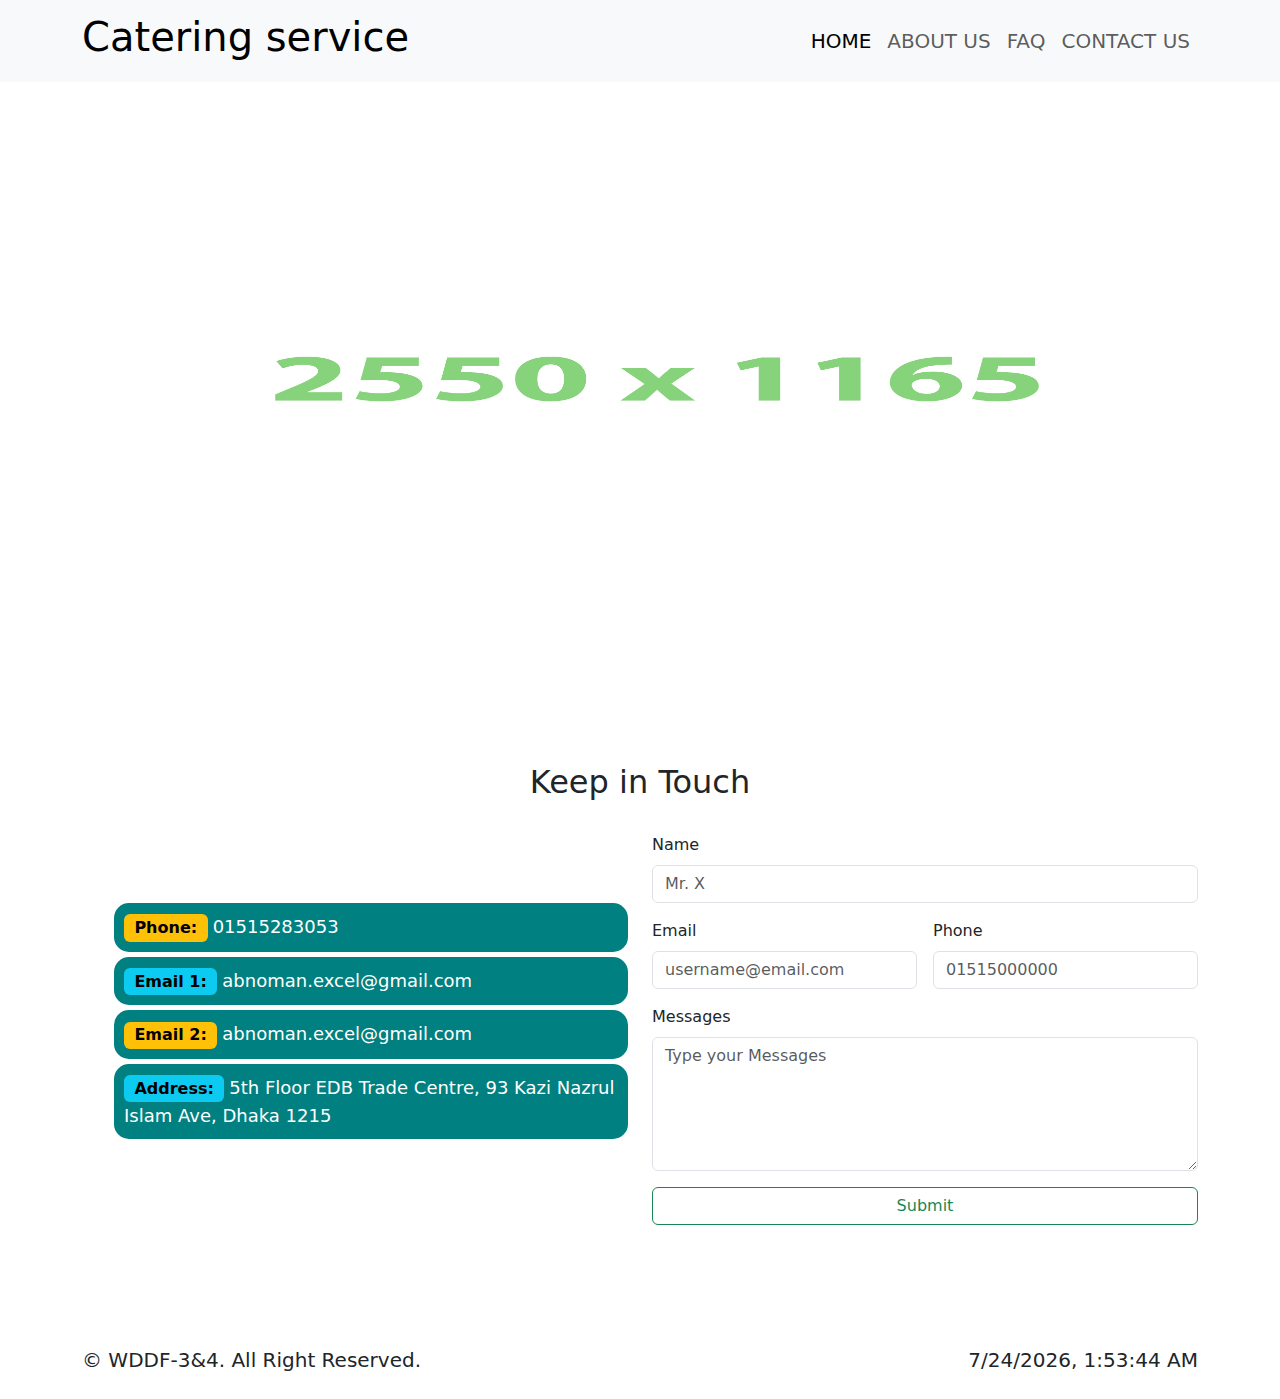
<file: catering-services/contact-us.html>
<!doctype html>
<html lang="en">
    <head>
        <title>Contact Us - Catering service</title>
        <meta charset="utf-8">
        <meta name="description" content="Free Web tutorials">
        <meta name="keywords" content="HTML, CSS, JavaScript">
        <meta name="author" content="John Doe">
        <meta name="viewport" content="width=device-width, initial-scale=1">
        <!-- favicon -->
        <link rel="icon" href="assets/img/favicon.png">
        <!-- font awesome -->
         <link rel="stylesheet" href="https://cdnjs.cloudflare.com/ajax/libs/font-awesome/6.6.0/css/all.min.css">
        <!-- botostrap -->
        <link href="https://cdn.jsdelivr.net/npm/bootstrap@5.3.3/dist/css/bootstrap.min.css" rel="stylesheet">
        <!-- default css -->
        <link rel="stylesheet" href="assets/css/default.css">
    </head>
    <body>
        <!-- navbar section start -->
        <nav id="navbar" class="navbar navbar-expand-lg bg-body-tertiary">
            <div class="container">
              <a class="navbar-brand" href="index.html">
                <!-- <img src="assets/img/logo.png" alt="Music band" title="Music band"> -->
                <h1>Catering service</h1>
              </a>
              <button class="navbar-toggler" type="button" data-bs-toggle="collapse" data-bs-target="#navbarSupportedContent" aria-controls="navbarSupportedContent" aria-expanded="false" aria-label="Toggle navigation">
                <span class="navbar-toggler-icon"></span>
              </button>
              <div class="collapse navbar-collapse" id="navbarSupportedContent">
                <ul class="navbar-nav ms-auto mb-2 mb-lg-0">
                  <li class="nav-item">
                    <a class="nav-link active text-uppercase fs-5" href="index.html">Home</a>
                  </li>
                  <li class="nav-item">
                    <a class="nav-link text-uppercase fs-5" href="about-us.html">About Us</a>
                  </li>
                  <li class="nav-item">
                    <a class="nav-link text-uppercase fs-5" href="faq.html">FAQ</a>
                  </li>
                  <li class="nav-item">
                    <a class="nav-link text-uppercase fs-5" href="contact-us.html">Contact Us</a>
                  </li>
                </ul>
              </div>
            </div>
        </nav>
        <!-- navbar section end -->

        <!-- banner section start -->
        <header id="header">
            <img src="assets/img/banner.jpg" alt="" title="" class="d-block w-100">
        </header>
        <!-- banner section end -->
        
        <!-- contact us section start -->
        <section id="contact-us" class="bg-color-primary py-4 py-lg-5">
            <section class="container py-4 py-lg-5">
                <div class="row gy-4 align-items-center">
                    <!-- title start -->
                    <div class="col-12">
                        <div class="title-block text-center">
                            <h2 class="d-inline-block">Keep in Touch</h2>
                        </div>
                    </div>
                    <!-- title end -->
                    <div class="col-12 col-lg-6">
                        <div class="contact-info">
                            <ul>
                                <li>
                                    <span class="badge text-bg-warning fs-6">Phone: </span>
                                    <a href="tel: 01515283053" target="_blank">
                                        01515283053
                                    </a>
                                </li>
                                <li>
                                    <span class="badge text-bg-info fs-6">Email 1: </span>
                                    <a href="mailto: abnoman.excel@gmail.com" target="_blank">
                                        abnoman.excel@gmail.com
                                    </a>
                                </li>
                                <li>
                                    <span class="badge text-bg-warning fs-6">Email 2: </span>
                                    <a href="mailto: abnoman.excel@gmail.com" target="_blank">
                                        abnoman.excel@gmail.com
                                    </a>
                                </li>
                                <li>
                                    <span class="badge text-bg-info fs-6">Address: </span>
                                    <a href="https://maps.app.goo.gl/2y1gwGCyHbgcxAcXA" target="_blank">
                                        5th Floor EDB Trade Centre, 93 Kazi Nazrul Islam Ave, Dhaka 1215
                                    </a>
                                </li>
                            </ul>
                        </div>
                    </div>
                    <div class="col-12 col-lg-6">
                        <div class="contact-form">
                            <form action="" method="get" class="row g-3">
                                <div class="col-12">
                                    <label for="inputName" class="form-label">Name</label>
                                    <input type="text" name="name" class="form-control" id="inputName" placeholder="Mr. X">
                                </div>
                                <div class="col-md-6">
                                  <label for="inputEmail" class="form-label">Email</label>
                                  <input type="email" name="email" class="form-control" id="inputEmail" placeholder="username@email.com">
                                </div>
                                <div class="col-md-6">
                                  <label for="inputPhone" class="form-label">Phone</label>
                                  <input type="tel" name="mobile" class="form-control" id="inputPhone" placeholder="01515000000">
                                </div>
                                <div class="col-12">
                                  <label for="inputMessages" class="form-label">Messages</label>
                                  <textarea name="messages" class="form-control" id="inputMessages" placeholder="Type your Messages" rows="5"></textarea>
                                </div>
                                <div class="col-12">
                                  <button type="submit" class="btn btn-outline-success d-block w-100" onclick="alert('Are you Sure?')">Submit</button>
                                </div>
                            </form>
                        </div>
                    </div>
                </div>
            </section>
        </section>
        <!-- contact us section end -->
        
        <!-- footer section start -->
        <footer class="bg-color-primary py-4">
            <section class="container">
                <div class="row">
                    <div class="col-12 col-sm-6">
                        <div class="footer-copyright text-center text-sm-start">
                            <p class="m-0 lead">&copy; 
                                <a href="" class="text-decoration-none text-reset">WDDF-3&4.</a> 
                                All Right Reserved.
                            </p>
                        </div>
                    </div>
                    <div class="col-12 col-sm-6">
                        <div class="footer-date-time text-center text-sm-end">
                            <p id="datetime" class="m-0 lead">
                                
                            </p>
                        </div>
                    </div>
                </div>
            </section>
        </footer>
        <!-- footer section end -->

        <!-- bootstrap js -->
        <script src="https://cdn.jsdelivr.net/npm/bootstrap@5.3.3/dist/js/bootstrap.bundle.min.js"></script>
        <!-- default js -->
         <script src="assets/js/default.js"></script>
    </body>
</html>
</file>
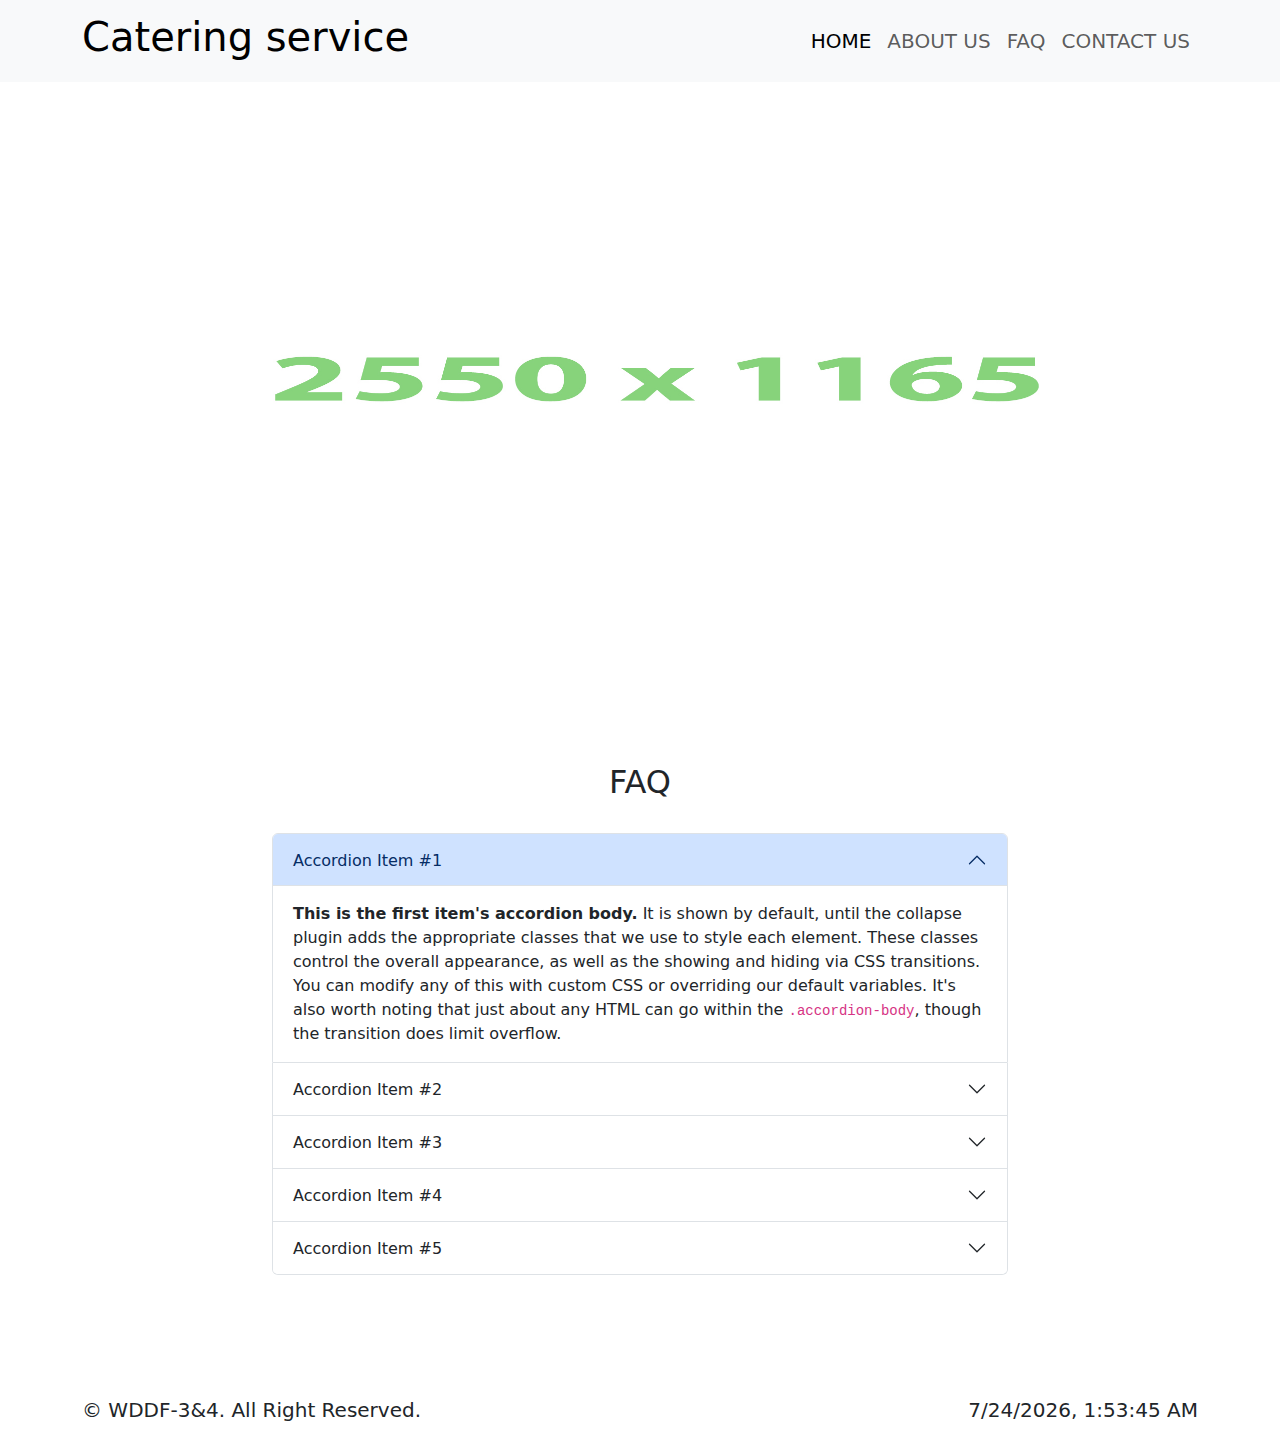
<file: catering-services/faq.html>
<!doctype html>
<html lang="en">
    <head>
        <title>FAQ - Catering service</title>
        <meta charset="utf-8">
        <meta name="description" content="Free Web tutorials">
        <meta name="keywords" content="HTML, CSS, JavaScript">
        <meta name="author" content="John Doe">
        <meta name="viewport" content="width=device-width, initial-scale=1">
        <!-- favicon -->
        <link rel="icon" href="assets/img/favicon.png">
        <!-- font awesome -->
         <link rel="stylesheet" href="https://cdnjs.cloudflare.com/ajax/libs/font-awesome/6.6.0/css/all.min.css">
        <!-- botostrap -->
        <link href="https://cdn.jsdelivr.net/npm/bootstrap@5.3.3/dist/css/bootstrap.min.css" rel="stylesheet">
        <!-- default css -->
        <link rel="stylesheet" href="assets/css/default.css">
    </head>
    <body>
        <!-- navbar section start -->
        <nav id="navbar" class="navbar navbar-expand-lg bg-body-tertiary">
            <div class="container">
              <a class="navbar-brand" href="index.html">
                <!-- <img src="assets/img/logo.png" alt="Music band" title="Music band"> -->
                <h1>Catering service</h1>
              </a>
              <button class="navbar-toggler" type="button" data-bs-toggle="collapse" data-bs-target="#navbarSupportedContent" aria-controls="navbarSupportedContent" aria-expanded="false" aria-label="Toggle navigation">
                <span class="navbar-toggler-icon"></span>
              </button>
              <div class="collapse navbar-collapse" id="navbarSupportedContent">
                <ul class="navbar-nav ms-auto mb-2 mb-lg-0">
                  <li class="nav-item">
                    <a class="nav-link active text-uppercase fs-5" href="index.html">Home</a>
                  </li>
                  <li class="nav-item">
                    <a class="nav-link text-uppercase fs-5" href="about-us.html">About Us</a>
                  </li>
                  <li class="nav-item">
                    <a class="nav-link text-uppercase fs-5" href="faq.html">FAQ</a>
                  </li>
                  <li class="nav-item">
                    <a class="nav-link text-uppercase fs-5" href="contact-us.html">Contact Us</a>
                  </li>
                </ul>
              </div>
            </div>
        </nav>
        <!-- navbar section end -->

        <!-- banner section start -->
        <header id="header">
            <img src="assets/img/banner.jpg" alt="" title="" class="d-block w-100">
        </header>
        <!-- banner section end -->
        
        <!-- faq section start -->
        <section id="faq" class="bg-color-primary py-4 py-lg-5">
            <section class="container py-4 py-lg-5">
                <div class="row gy-4 align-items-center">
                    <!-- title start -->
                    <div class="col-12">
                        <div class="title-block text-center">
                            <h2 class="d-inline-block">FAQ</h2>
                        </div>
                    </div>
                    <!-- title end -->
                    <div class="col-12 col-lg-8 offset-lg-2">
                        <div class="accordion" id="accordionExample">
                            <div class="accordion-item">
                              <h2 class="accordion-header">
                                <button class="accordion-button" type="button" data-bs-toggle="collapse" data-bs-target="#collapseOne" aria-expanded="true" aria-controls="collapseOne">
                                  Accordion Item #1
                                </button>
                              </h2>
                              <div id="collapseOne" class="accordion-collapse collapse show" data-bs-parent="#accordionExample">
                                <div class="accordion-body">
                                  <strong>This is the first item's accordion body.</strong> It is shown by default, until the collapse plugin adds the appropriate classes that we use to style each element. These classes control the overall appearance, as well as the showing and hiding via CSS transitions. You can modify any of this with custom CSS or overriding our default variables. It's also worth noting that just about any HTML can go within the <code>.accordion-body</code>, though the transition does limit overflow.
                                </div>
                              </div>
                            </div>
                            <div class="accordion-item">
                              <h2 class="accordion-header">
                                <button class="accordion-button collapsed" type="button" data-bs-toggle="collapse" data-bs-target="#collapseTwo" aria-expanded="false" aria-controls="collapseTwo">
                                  Accordion Item #2
                                </button>
                              </h2>
                              <div id="collapseTwo" class="accordion-collapse collapse" data-bs-parent="#accordionExample">
                                <div class="accordion-body">
                                  <strong>This is the second item's accordion body.</strong> It is hidden by default, until the collapse plugin adds the appropriate classes that we use to style each element. These classes control the overall appearance, as well as the showing and hiding via CSS transitions. You can modify any of this with custom CSS or overriding our default variables. It's also worth noting that just about any HTML can go within the <code>.accordion-body</code>, though the transition does limit overflow.
                                </div>
                              </div>
                            </div>
                            <div class="accordion-item">
                              <h2 class="accordion-header">
                                <button class="accordion-button collapsed" type="button" data-bs-toggle="collapse" data-bs-target="#collapseThree" aria-expanded="false" aria-controls="collapseThree">
                                  Accordion Item #3
                                </button>
                              </h2>
                              <div id="collapseThree" class="accordion-collapse collapse" data-bs-parent="#accordionExample">
                                <div class="accordion-body">
                                  <strong>This is the third item's accordion body.</strong> It is hidden by default, until the collapse plugin adds the appropriate classes that we use to style each element. These classes control the overall appearance, as well as the showing and hiding via CSS transitions. You can modify any of this with custom CSS or overriding our default variables. It's also worth noting that just about any HTML can go within the <code>.accordion-body</code>, though the transition does limit overflow.
                                </div>
                              </div>
                            </div>

                            <div class="accordion-item">
                                <h2 class="accordion-header">
                                  <button class="accordion-button collapsed" type="button" data-bs-toggle="collapse" data-bs-target="#collapseFour" aria-expanded="false" aria-controls="collapseFour">
                                    Accordion Item #4
                                  </button>
                                </h2>
                                <div id="collapseFour" class="accordion-collapse collapse" data-bs-parent="#accordionExample">
                                  <div class="accordion-body">
                                    <strong>This is the third item's accordion body.</strong> It is hidden by default, until the collapse plugin adds the appropriate classes that we use to style each element. These classes control the overall appearance, as well as the showing and hiding via CSS transitions. You can modify any of this with custom CSS or overriding our default variables. It's also worth noting that just about any HTML can go within the <code>.accordion-body</code>, though the transition does limit overflow.
                                  </div>
                                </div>
                            </div>

                            <div class="accordion-item">
                                <h2 class="accordion-header">
                                  <button class="accordion-button collapsed" type="button" data-bs-toggle="collapse" data-bs-target="#collapseFive" aria-expanded="false" aria-controls="collapseFive">
                                    Accordion Item #5
                                  </button>
                                </h2>
                                <div id="collapseFive" class="accordion-collapse collapse" data-bs-parent="#accordionExample">
                                  <div class="accordion-body">
                                    <strong>This is the third item's accordion body.</strong> It is hidden by default, until the collapse plugin adds the appropriate classes that we use to style each element. These classes control the overall appearance, as well as the showing and hiding via CSS transitions. You can modify any of this with custom CSS or overriding our default variables. It's also worth noting that just about any HTML can go within the <code>.accordion-body</code>, though the transition does limit overflow.
                                  </div>
                                </div>
                            </div>
                        </div>
                    </div>
                </div>
            </section>
        </section>
        <!-- faq section end -->
        
        <!-- footer section start -->
        <footer class="bg-color-primary py-4">
          <section class="container">
              <div class="row">
                  <div class="col-12 col-sm-6">
                      <div class="footer-copyright text-center text-sm-start">
                          <p class="m-0 lead">&copy; 
                              <a href="" class="text-decoration-none text-reset">WDDF-3&4.</a> 
                              All Right Reserved.
                          </p>
                      </div>
                  </div>
                  <div class="col-12 col-sm-6">
                      <div class="footer-date-time text-center text-sm-end">
                          <p id="datetime" class="m-0 lead">
                              
                          </p>
                      </div>
                  </div>
              </div>
          </section>
      </footer>
      <!-- footer section end -->

        <!-- bootstrap js -->
        <script src="https://cdn.jsdelivr.net/npm/bootstrap@5.3.3/dist/js/bootstrap.bundle.min.js"></script>
        <!-- default js -->
         <script src="assets/js/default.js"></script>
    </body>
</html>
</file>
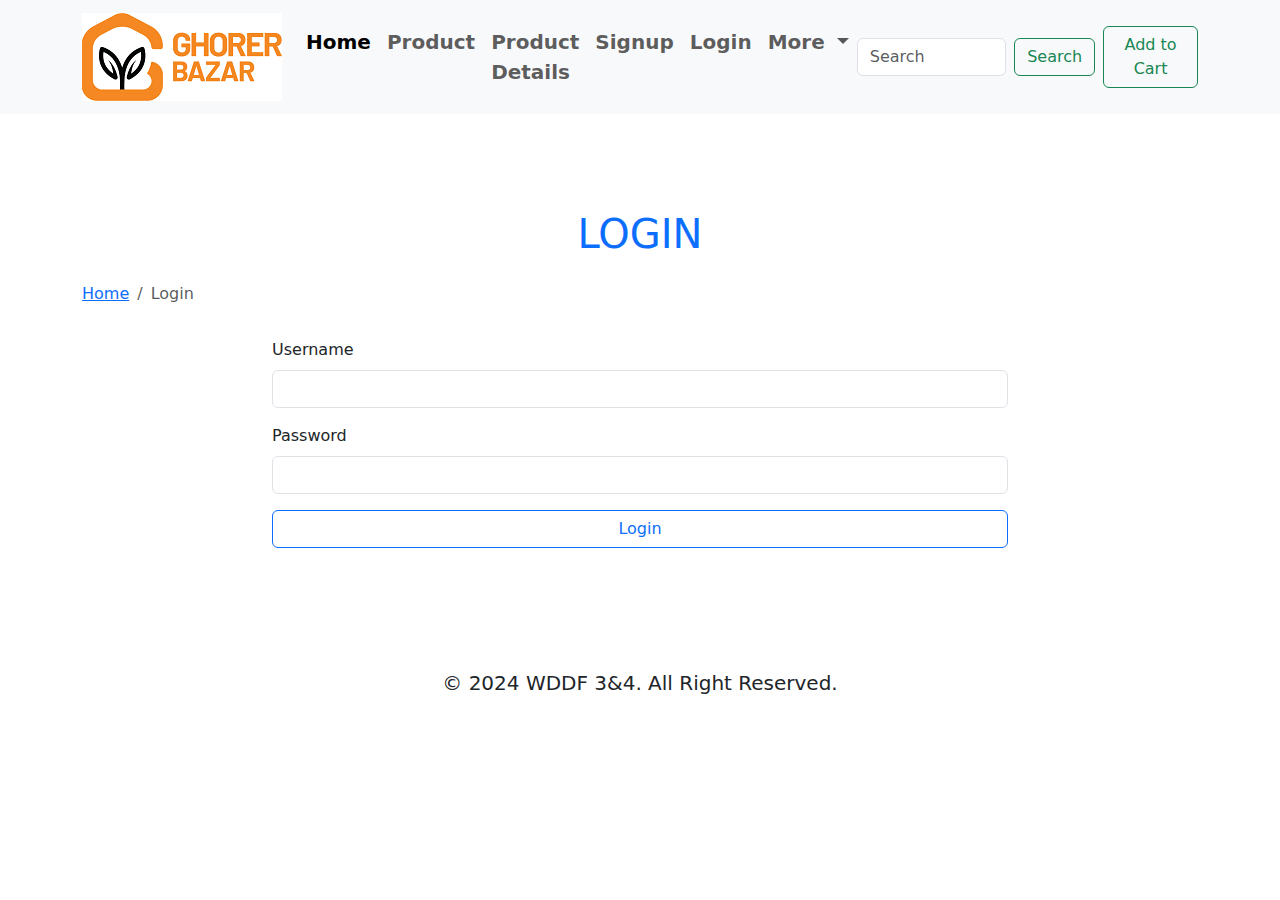
<file: ecommerce/login.html>
<!doctype html>
<html lang="en">
  <head>
    <title>Login - E-Commerce</title>
    <meta charset="utf-8">
    <meta name="viewport" content="width=device-width, initial-scale=1">
    <!-- bootstrap css -->
    <link href="https://cdn.jsdelivr.net/npm/bootstrap@5.3.3/dist/css/bootstrap.min.css" rel="stylesheet">
    <!-- default css -->
    <link rel="stylesheet" href="assets/css/style.css">
  </head>
  <body>
    <!-- navbar section start -->
    <nav class="navbar navbar-expand-lg bg-body-tertiary">
        <div class="container">
          <a class="navbar-brand" href="index.html">
            <img src="assets/img/logo.png" alt="" title="">
          </a>
          <button class="navbar-toggler" type="button" data-bs-toggle="collapse" data-bs-target="#navbarSupportedContent" aria-controls="navbarSupportedContent" aria-expanded="false" aria-label="Toggle navigation">
            <span class="navbar-toggler-icon"></span>
          </button>
          <div class="collapse navbar-collapse" id="navbarSupportedContent">
            <ul class="navbar-nav ms-auto mb-2 mb-lg-0 fs-5 fw-semibold">
              <li class="nav-item">
                <a class="nav-link active" href="index.html">Home</a>
              </li>
              <li class="nav-item">
                <a class="nav-link" href="product.html">Product</a>
              </li>
              <li class="nav-item">
                <a class="nav-link" href="product-details.html">Product Details</a>
              </li>
              <li class="nav-item">
                  <a class="nav-link" href="signup.html">Signup</a>
              </li>
              <li class="nav-item">
                    <a class="nav-link" href="login.html">Login</a>
             </li>
              <li class="nav-item dropdown">
                <a class="nav-link dropdown-toggle" href="#" role="button" data-bs-toggle="dropdown" aria-expanded="false">
                  More
                </a>
                <ul class="dropdown-menu">
                  <li><a class="dropdown-item" href="#">My Account</a></li>
                  <li><a class="dropdown-item" href="#">Wishlist</a></li>
                  <li><hr class="dropdown-divider"></li>
                  <li><a class="dropdown-item" href="login.html">Signup</a></li>
                  <li><a class="dropdown-item" href="signup.html">login</a></li>
                </ul>
              </li>
            </ul>
            <form class="d-flex" role="search">
              <input class="form-control me-2" type="search" placeholder="Search" aria-label="Search">
              <button class="btn btn-outline-success" type="submit">Search</button>
            </form>
            <a href="" class="btn btn-outline-success ms-0 ms-lg-2 mt-2 mt-lg-0">Add to Cart</a>
          </div>
        </div>
    </nav>
    <!-- navbar section end -->

    <!-- login section start -->
    <section id="login" class="py-5">
        <section class="container py-0 py-lg-5">
            <!-- title start -->
            <div class="row">
                <div class="col-12">
                    <div class="title text-center mb-4">
                        <h2 class="text-primary text-uppercase h1">Login</h2>
                    </div>
                </div>
                <div class="col-12 mb-3">
                    <nav aria-label="breadcrumb">
                        <ol class="breadcrumb">
                          <li class="breadcrumb-item"><a href="index.html">Home</a></li>
                          <li class="breadcrumb-item active">Login</li>
                        </ol>
                    </nav>
                </div>
            </div>
            <!-- title end -->
            <div class="row">
                <div class="col-12 col-lg-8 offset-lg-2">
                    <form class="row g-3">
                        <div class="col-md-12">
                            <label for="inputUsername" class="form-label">Username</label>
                            <input type="text" name="username" class="form-control" id="inputUsername">
                        </div>
                        <div class="col-md-12">
                          <label for="inputPassword" class="form-label">Password</label>
                          <input type="password" name="password" class="form-control" id="inputPassword">
                        </div>

                        <div class="col-12">
                          <button type="submit" class="btn btn-outline-primary d-block w-100">Login</button>
                        </div>
                    </form>
                </div>
            </div>
        </section>
    </section>
    <!-- login section end -->

    <!-- footer section start -->
    <footer id="footer" class="py-4">
        <section class="container">
            <div class="row">
                <div class="col-12">
                    <div class="footer-content text-center">
                        <p class="lead m-0">
                            &copy; 2024 WDDF 3&4. All Right Reserved.
                        </p>
                        <p class="lead m-0" id="datetime">
                           
                        </p>
                    </div>
                </div>
            </div>
        </section>
    </footer>
    <!-- footer section end -->

    <!-- bootstrap js -->
    <script src="https://cdn.jsdelivr.net/npm/bootstrap@5.3.3/dist/js/bootstrap.bundle.min.js"></script>
    <!-- default js -->
    <script src="assets/js/script.js"></script>
  </body>
</html>
</file>
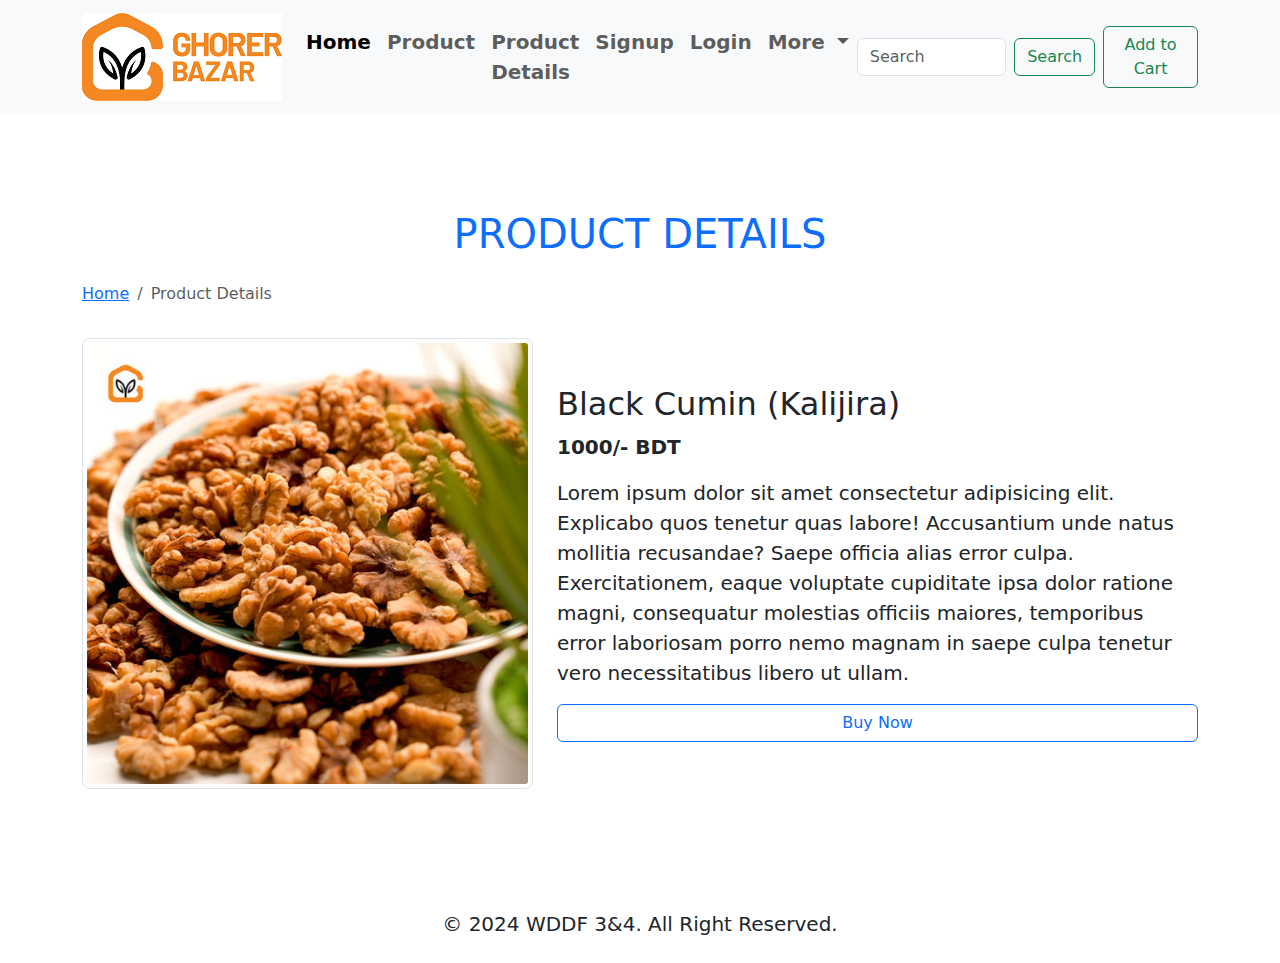
<file: ecommerce/product-details.html>
<!doctype html>
<html lang="en">
  <head>
    <title>Product Details - E-Commerce</title>
    <meta charset="utf-8">
    <meta name="viewport" content="width=device-width, initial-scale=1">
    <!-- bootstrap css -->
    <link href="https://cdn.jsdelivr.net/npm/bootstrap@5.3.3/dist/css/bootstrap.min.css" rel="stylesheet">
    <!-- default css -->
    <link rel="stylesheet" href="assets/css/style.css">
  </head>
  <body>
    <!-- navbar section start -->
    <nav class="navbar navbar-expand-lg bg-body-tertiary">
        <div class="container">
          <a class="navbar-brand" href="index.html">
            <img src="assets/img/logo.png" alt="" title="">
          </a>
          <button class="navbar-toggler" type="button" data-bs-toggle="collapse" data-bs-target="#navbarSupportedContent" aria-controls="navbarSupportedContent" aria-expanded="false" aria-label="Toggle navigation">
            <span class="navbar-toggler-icon"></span>
          </button>
          <div class="collapse navbar-collapse" id="navbarSupportedContent">
            <ul class="navbar-nav ms-auto mb-2 mb-lg-0 fs-5 fw-semibold">
              <li class="nav-item">
                <a class="nav-link active" href="index.html">Home</a>
              </li>
              <li class="nav-item">
                <a class="nav-link" href="product.html">Product</a>
              </li>
              <li class="nav-item">
                <a class="nav-link" href="product-details.html">Product Details</a>
              </li>
              <li class="nav-item">
                  <a class="nav-link" href="signup.html">Signup</a>
              </li>
              <li class="nav-item">
                    <a class="nav-link" href="login.html">Login</a>
             </li>
              <li class="nav-item dropdown">
                <a class="nav-link dropdown-toggle" href="#" role="button" data-bs-toggle="dropdown" aria-expanded="false">
                  More
                </a>
                <ul class="dropdown-menu">
                  <li><a class="dropdown-item" href="#">My Account</a></li>
                  <li><a class="dropdown-item" href="#">Wishlist</a></li>
                  <li><hr class="dropdown-divider"></li>
                  <li><a class="dropdown-item" href="login.html">Signup</a></li>
                  <li><a class="dropdown-item" href="signup.html">login</a></li>
                </ul>
              </li>
            </ul>
            <form class="d-flex" role="search">
              <input class="form-control me-2" type="search" placeholder="Search" aria-label="Search">
              <button class="btn btn-outline-success" type="submit">Search</button>
            </form>
            <a href="" class="btn btn-outline-success ms-0 ms-lg-2 mt-2 mt-lg-0">Add to Cart</a>
          </div>
        </div>
    </nav>
    <!-- navbar section end -->

    <!-- product details section start -->
    <section id="product-details" class="py-5">
        <section class="container py-0 py-lg-5">
            <!-- title start -->
            <div class="row">
                <div class="col-12">
                    <div class="title text-center mb-4">
                        <h2 class="text-primary text-uppercase h1">Product Details</h2>
                    </div>
                </div>
                <div class="col-12 mb-3">
                    <nav aria-label="breadcrumb">
                        <ol class="breadcrumb">
                          <li class="breadcrumb-item"><a href="index.html">Home</a></li>
                          <li class="breadcrumb-item active">Product Details</li>
                        </ol>
                    </nav>
                </div>
            </div>
            <!-- title end -->
            <div class="row gy-4 align-items-center">
                <div class="col-12 col-md-5">
                    <div class="product-item">
                        <img src="assets/img/product-01.jpg" alt="" title="" class="img-fluid rounded-3 img-thumbnail">
                    </div>
                </div>
                <div class="col-12 col-md-7">
                    <div class="product-description">
                        <h2>Black Cumin (Kalijira)</h2>
                        <p class="lead mb-3 fw-semibold">
                            1000/- BDT
                        </p>
                        <p class="lead mb-3">
                            Lorem ipsum dolor sit amet consectetur adipisicing elit. Explicabo quos tenetur quas labore! Accusantium unde natus mollitia recusandae? Saepe officia alias error culpa. Exercitationem, eaque voluptate cupiditate ipsa dolor ratione magni, consequatur molestias officiis maiores, temporibus error laboriosam porro nemo magnam in saepe culpa tenetur vero necessitatibus libero ut ullam.
                        </p>
                        <a href="" class="btn btn-outline-primary d-block w-100">Buy Now</a>
                    </div>
                </div>
            </div>
        </section>
    </section>
    <!-- product details section end -->

    <!-- footer section start -->
    <footer id="footer" class="py-4">
        <section class="container">
            <div class="row">
                <div class="col-12">
                    <div class="footer-content text-center">
                        <p class="lead m-0">
                            &copy; 2024 WDDF 3&4. All Right Reserved.
                        </p>
                        <p class="lead m-0" id="datetime">
                           
                        </p>
                    </div>
                </div>
            </div>
        </section>
    </footer>
    <!-- footer section end -->

    <!-- bootstrap js -->
    <script src="https://cdn.jsdelivr.net/npm/bootstrap@5.3.3/dist/js/bootstrap.bundle.min.js"></script>
    <!-- default js -->
    <script src="assets/js/script.js"></script>
  </body>
</html>
</file>
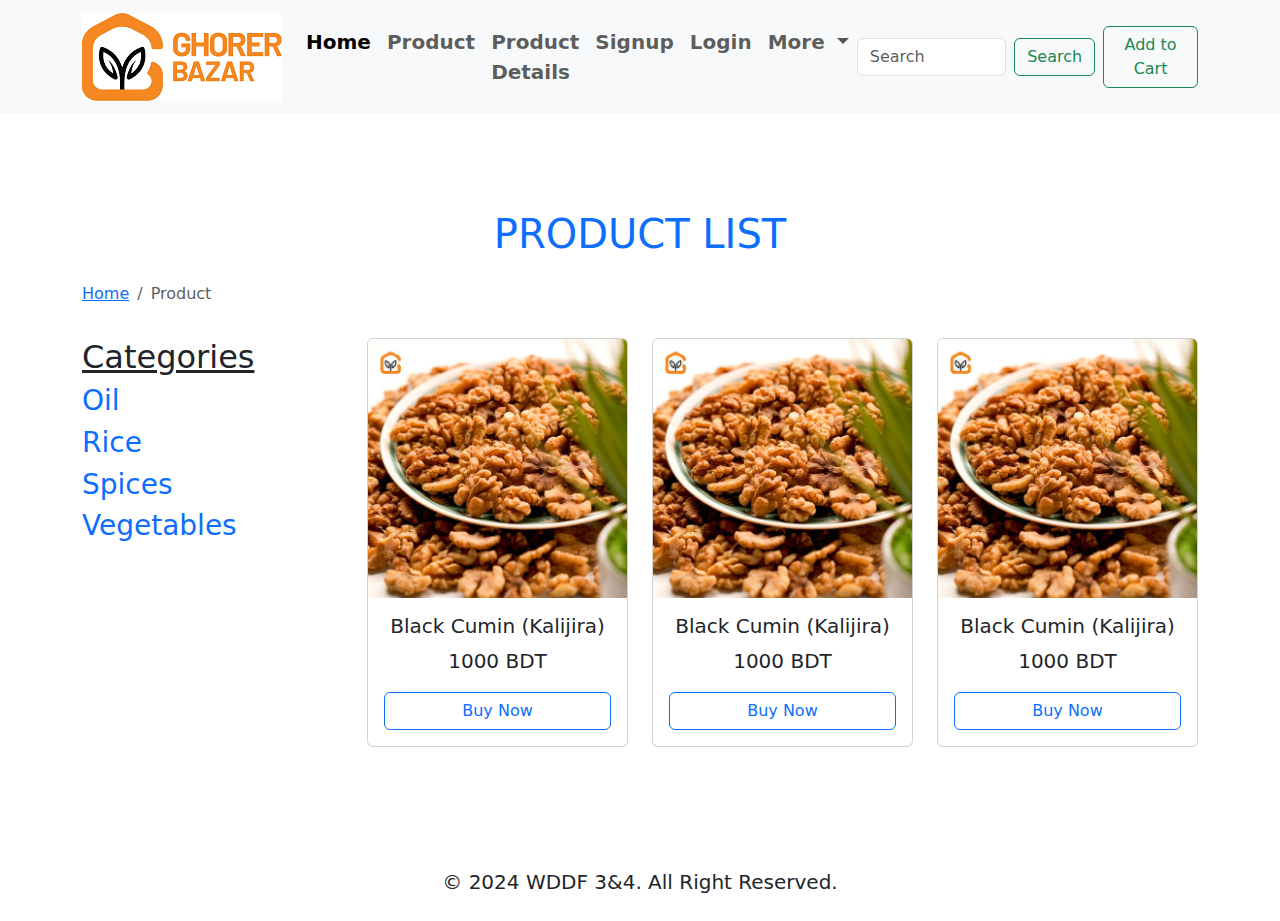
<file: ecommerce/product.html>
<!doctype html>
<html lang="en">
  <head>
    <title>Product - E-Commerce</title>
    <meta charset="utf-8">
    <meta name="viewport" content="width=device-width, initial-scale=1">
    <!-- bootstrap css -->
    <link href="https://cdn.jsdelivr.net/npm/bootstrap@5.3.3/dist/css/bootstrap.min.css" rel="stylesheet">
    <!-- default css -->
    <link rel="stylesheet" href="assets/css/style.css">
  </head>
  <body>
    <!-- navbar section start -->
    <nav class="navbar navbar-expand-lg bg-body-tertiary">
        <div class="container">
          <a class="navbar-brand" href="index.html">
            <img src="assets/img/logo.png" alt="" title="">
          </a>
          <button class="navbar-toggler" type="button" data-bs-toggle="collapse" data-bs-target="#navbarSupportedContent" aria-controls="navbarSupportedContent" aria-expanded="false" aria-label="Toggle navigation">
            <span class="navbar-toggler-icon"></span>
          </button>
          <div class="collapse navbar-collapse" id="navbarSupportedContent">
            <ul class="navbar-nav ms-auto mb-2 mb-lg-0 fs-5 fw-semibold">
              <li class="nav-item">
                <a class="nav-link active" href="index.html">Home</a>
              </li>
              <li class="nav-item">
                <a class="nav-link" href="product.html">Product</a>
              </li>
              <li class="nav-item">
                <a class="nav-link" href="product-details.html">Product Details</a>
              </li>
              <li class="nav-item">
                  <a class="nav-link" href="signup.html">Signup</a>
              </li>
              <li class="nav-item">
                    <a class="nav-link" href="login.html">Login</a>
             </li>
              <li class="nav-item dropdown">
                <a class="nav-link dropdown-toggle" href="#" role="button" data-bs-toggle="dropdown" aria-expanded="false">
                  More
                </a>
                <ul class="dropdown-menu">
                  <li><a class="dropdown-item" href="#">My Account</a></li>
                  <li><a class="dropdown-item" href="#">Wishlist</a></li>
                  <li><hr class="dropdown-divider"></li>
                  <li><a class="dropdown-item" href="login.html">Signup</a></li>
                  <li><a class="dropdown-item" href="signup.html">login</a></li>
                </ul>
              </li>
            </ul>
            <form class="d-flex" role="search">
              <input class="form-control me-2" type="search" placeholder="Search" aria-label="Search">
              <button class="btn btn-outline-success" type="submit">Search</button>
            </form>
            <a href="" class="btn btn-outline-success ms-0 ms-lg-2 mt-2 mt-lg-0">Add to Cart</a>
          </div>
        </div>
    </nav>
    <!-- navbar section end -->

    <!-- product list section start -->
    <section id="product-list" class="py-5">
        <section class="container py-0 py-lg-5">
            <!-- title start -->
            <div class="row">
                <div class="col-12">
                    <div class="title text-center mb-4">
                        <h2 class="text-primary text-uppercase h1">Product List</h2>
                    </div>
                </div>
                <div class="col-12 mb-3">
                    <nav aria-label="breadcrumb">
                        <ol class="breadcrumb">
                          <li class="breadcrumb-item"><a href="index.html">Home</a></li>
                          <li class="breadcrumb-item active">Product</li>
                        </ol>
                    </nav>
                </div>
            </div>
            <!-- title end -->
            <div class="row gy-4">
                <div class="col-12 col-md-4 col-lg-3">
                    <div class="product-categories">
                        <h2 class="text-decoration-underline">Categories</h2>
                        <ul class="list-unstyled">
                            <li>
                                <a href="" class="text-decoration-none">
                                    <h3>Oil</h3>
                                </a>
                            </li>
                            <li>
                                <a href="" class="text-decoration-none">
                                    <h3>Rice</h3>
                                </a>
                            </li>
                            <li>
                                <a href="" class="text-decoration-none">
                                    <h3>Spices</h3>
                                </a>
                            </li>
                            <li>
                                <a href="" class="text-decoration-none">
                                    <h3>Vegetables</h3>
                                </a>
                            </li>
                        </ul>
                    </div>
                </div>
                <div class="col-12 col-md-8 col-lg-9">
                    <div class="row gy-4">
                        <div class="col-12 col-sm-6 col-lg-4">
                            <div class="product-content card">
                                <img src="assets/img/product-01.jpg" class="card-img-top" alt="..." title="...">
                                <div class="card-body text-center">
                                    <h5 class="card-title">Black Cumin (Kalijira)</h5>
                                    <p class="card-text lead">1000 BDT</p>
                                    <a href="#" class="btn btn-outline-primary d-block w-100">Buy Now</a>
                                </div>
                            </div>
                        </div>
                        <div class="col-12 col-sm-6 col-lg-4">
                            <div class="product-content card">
                                <img src="assets/img/product-01.jpg" class="card-img-top" alt="..." title="...">
                                <div class="card-body text-center">
                                    <h5 class="card-title">Black Cumin (Kalijira)</h5>
                                    <p class="card-text lead">1000 BDT</p>
                                    <a href="#" class="btn btn-outline-primary d-block w-100">Buy Now</a>
                                </div>
                            </div>
                        </div>
                        <div class="col-12 col-sm-6 col-lg-4">
                            <div class="product-content card">
                                <img src="assets/img/product-01.jpg" class="card-img-top" alt="..." title="...">
                                <div class="card-body text-center">
                                    <h5 class="card-title">Black Cumin (Kalijira)</h5>
                                    <p class="card-text lead">1000 BDT</p>
                                    <a href="#" class="btn btn-outline-primary d-block w-100">Buy Now</a>
                                </div>
                            </div>
                        </div>
                    </div>
                </div>
            </div>
        </section>
    </section>
    <!-- product list section end -->

    <!-- footer section start -->
    <footer id="footer" class="py-4">
        <section class="container">
            <div class="row">
                <div class="col-12">
                    <div class="footer-content text-center">
                        <p class="lead m-0">
                            &copy; 2024 WDDF 3&4. All Right Reserved.
                        </p>
                        <p class="lead m-0" id="datetime">
                           
                        </p>
                    </div>
                </div>
            </div>
        </section>
    </footer>
    <!-- footer section end -->

    <!-- bootstrap js -->
    <script src="https://cdn.jsdelivr.net/npm/bootstrap@5.3.3/dist/js/bootstrap.bundle.min.js"></script>
    <!-- default js -->
    <script src="assets/js/script.js"></script>
  </body>
</html>
</file>
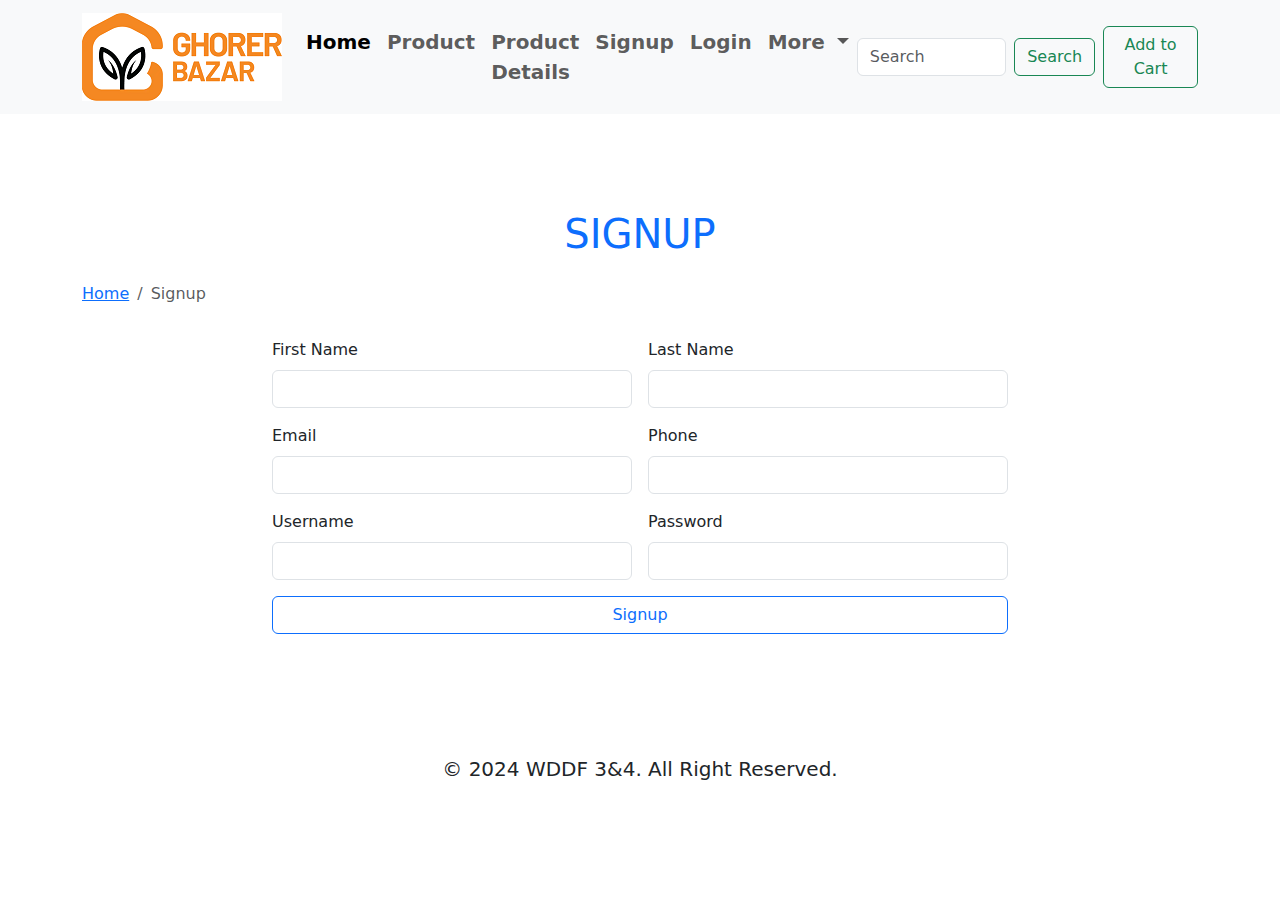
<file: ecommerce/signup.html>
<!doctype html>
<html lang="en">
  <head>
    <title>Signup - E-Commerce</title>
    <meta charset="utf-8">
    <meta name="viewport" content="width=device-width, initial-scale=1">
    <!-- bootstrap css -->
    <link href="https://cdn.jsdelivr.net/npm/bootstrap@5.3.3/dist/css/bootstrap.min.css" rel="stylesheet">
    <!-- default css -->
    <link rel="stylesheet" href="assets/css/style.css">
  </head>
  <body>
    <!-- navbar section start -->
    <nav class="navbar navbar-expand-lg bg-body-tertiary">
        <div class="container">
          <a class="navbar-brand" href="index.html">
            <img src="assets/img/logo.png" alt="" title="">
          </a>
          <button class="navbar-toggler" type="button" data-bs-toggle="collapse" data-bs-target="#navbarSupportedContent" aria-controls="navbarSupportedContent" aria-expanded="false" aria-label="Toggle navigation">
            <span class="navbar-toggler-icon"></span>
          </button>
          <div class="collapse navbar-collapse" id="navbarSupportedContent">
            <ul class="navbar-nav ms-auto mb-2 mb-lg-0 fs-5 fw-semibold">
              <li class="nav-item">
                <a class="nav-link active" href="index.html">Home</a>
              </li>
              <li class="nav-item">
                <a class="nav-link" href="product.html">Product</a>
              </li>
              <li class="nav-item">
                <a class="nav-link" href="product-details.html">Product Details</a>
              </li>
              <li class="nav-item">
                  <a class="nav-link" href="signup.html">Signup</a>
              </li>
              <li class="nav-item">
                    <a class="nav-link" href="login.html">Login</a>
             </li>
              <li class="nav-item dropdown">
                <a class="nav-link dropdown-toggle" href="#" role="button" data-bs-toggle="dropdown" aria-expanded="false">
                  More
                </a>
                <ul class="dropdown-menu">
                  <li><a class="dropdown-item" href="#">My Account</a></li>
                  <li><a class="dropdown-item" href="#">Wishlist</a></li>
                  <li><hr class="dropdown-divider"></li>
                  <li><a class="dropdown-item" href="login.html">Signup</a></li>
                  <li><a class="dropdown-item" href="signup.html">login</a></li>
                </ul>
              </li>
            </ul>
            <form class="d-flex" role="search">
              <input class="form-control me-2" type="search" placeholder="Search" aria-label="Search">
              <button class="btn btn-outline-success" type="submit">Search</button>
            </form>
            <a href="" class="btn btn-outline-success ms-0 ms-lg-2 mt-2 mt-lg-0">Add to Cart</a>
          </div>
        </div>
    </nav>
    <!-- navbar section end -->

    <!-- signup section start -->
    <section id="signup" class="py-5">
        <section class="container py-0 py-lg-5">
            <!-- title start -->
            <div class="row">
                <div class="col-12">
                    <div class="title text-center mb-4">
                        <h2 class="text-primary text-uppercase h1">Signup</h2>
                    </div>
                </div>
                <div class="col-12 mb-3">
                    <nav aria-label="breadcrumb">
                        <ol class="breadcrumb">
                          <li class="breadcrumb-item"><a href="index.html">Home</a></li>
                          <li class="breadcrumb-item active">Signup</li>
                        </ol>
                    </nav>
                </div>
            </div>
            <!-- title end -->
            <div class="row">
                <div class="col-12 col-lg-8 offset-lg-2">
                    <form class="row g-3">
                        <div class="col-md-6">
                            <label for="inputFirstName" class="form-label">First Name</label>
                            <input type="text" name="fname" class="form-control" id="inputFirstName">
                        </div>
                        <div class="col-md-6">
                            <label for="inputLastName" class="form-label">Last Name</label>
                            <input type="text" name="lname" class="form-control" id="inputLastName">
                        </div>

                        <div class="col-md-6">
                          <label for="inputEmail" class="form-label">Email</label>
                          <input type="email" name="email" class="form-control" id="inputEmail">
                        </div>
                        <div class="col-md-6">
                            <label for="inputPhone" class="form-label">Phone</label>
                            <input type="tel" name="mobile" class="form-control" id="inputPhone">
                        </div>

                        <div class="col-md-6">
                            <label for="inputUsername" class="form-label">Username</label>
                            <input type="text" name="username" class="form-control" id="inputUsername">
                        </div>
                        <div class="col-md-6">
                          <label for="inputPassword" class="form-label">Password</label>
                          <input type="password" name="password" class="form-control" id="inputPassword">
                        </div>

                        <div class="col-12">
                          <button type="submit" class="btn btn-outline-primary d-block w-100" onclick="alert('Are You Sure?')">Signup</button>
                        </div>
                    </form>
                </div>
            </div>
        </section>
    </section>
    <!-- signup section end -->

    <!-- footer section start -->
    <footer id="footer" class="py-4">
        <section class="container">
            <div class="row">
                <div class="col-12">
                    <div class="footer-content text-center">
                        <p class="lead m-0">
                            &copy; 2024 WDDF 3&4. All Right Reserved.
                        </p>
                        <p class="lead m-0" id="datetime">
                           
                        </p>
                    </div>
                </div>
            </div>
        </section>
    </footer>
    <!-- footer section end -->

    <!-- bootstrap js -->
    <script src="https://cdn.jsdelivr.net/npm/bootstrap@5.3.3/dist/js/bootstrap.bundle.min.js"></script>
    <!-- default js -->
    <script src="assets/js/script.js"></script>
  </body>
</html>
</file>
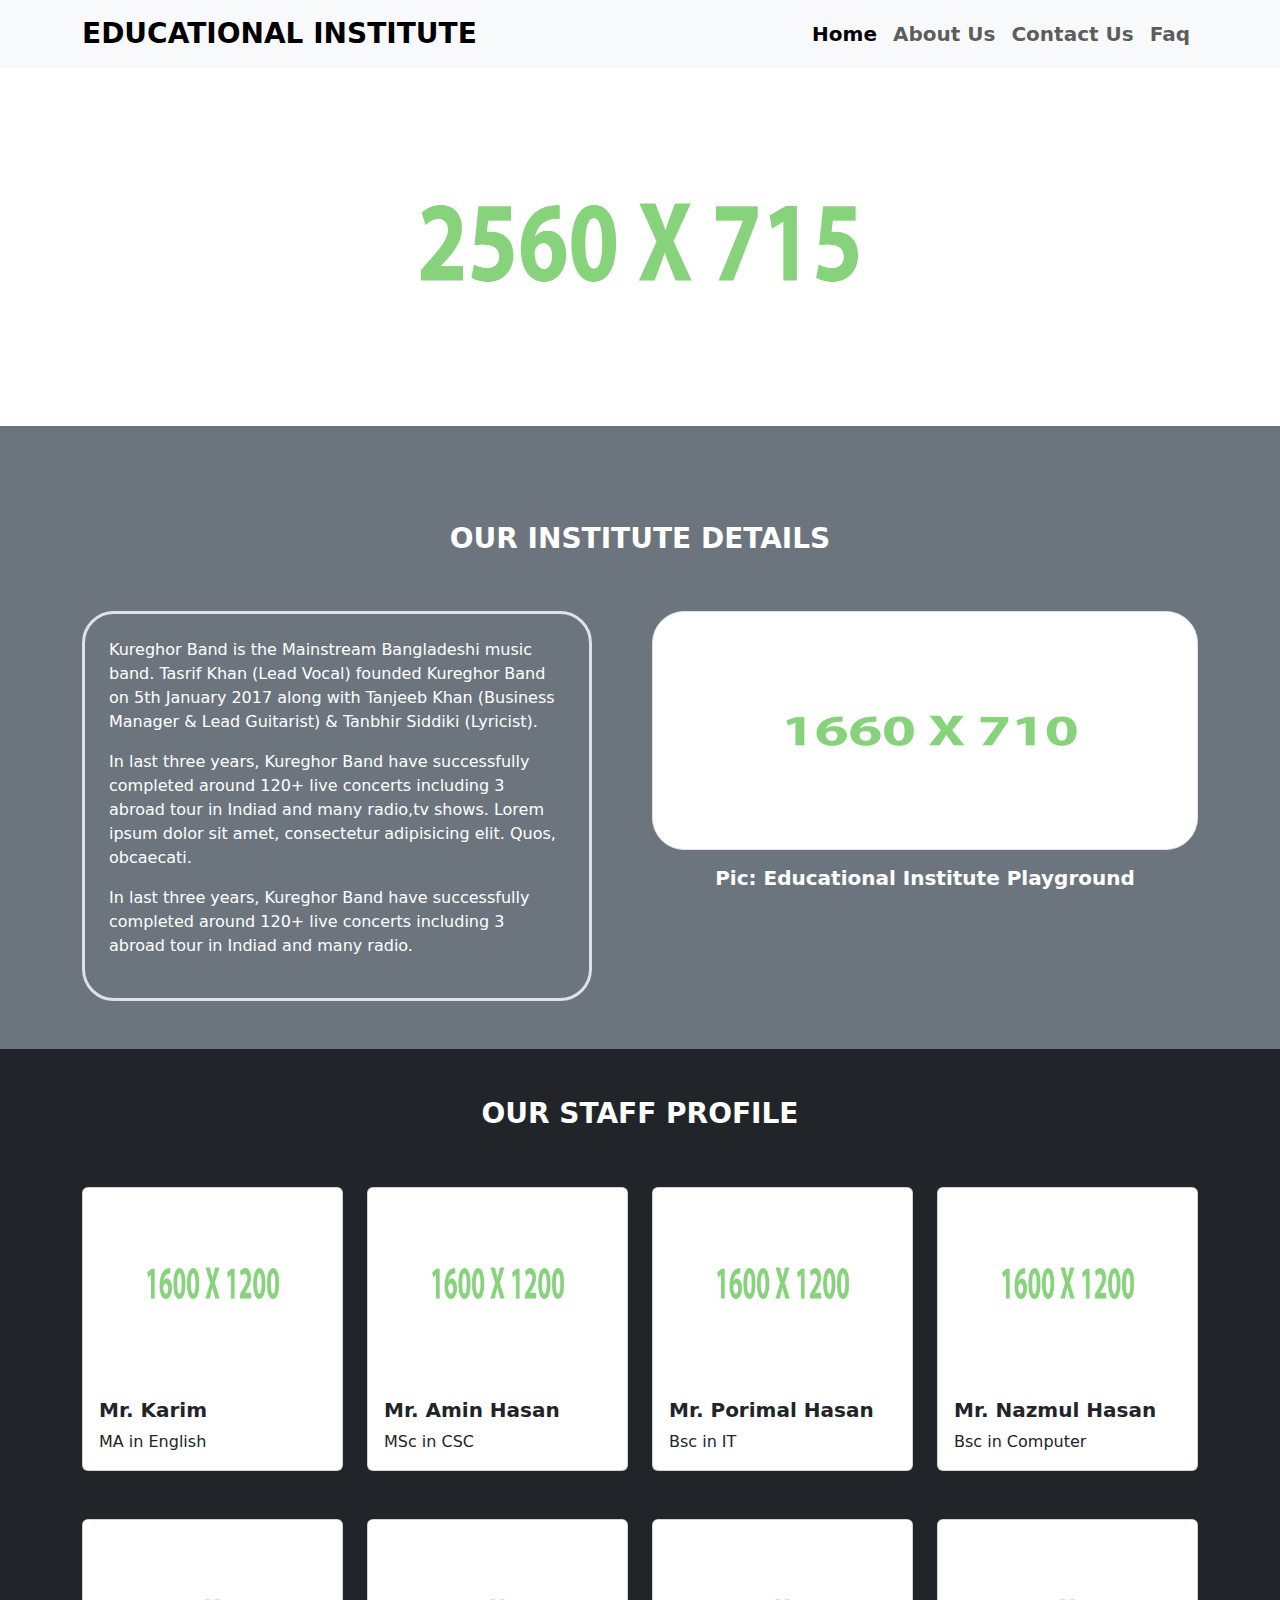
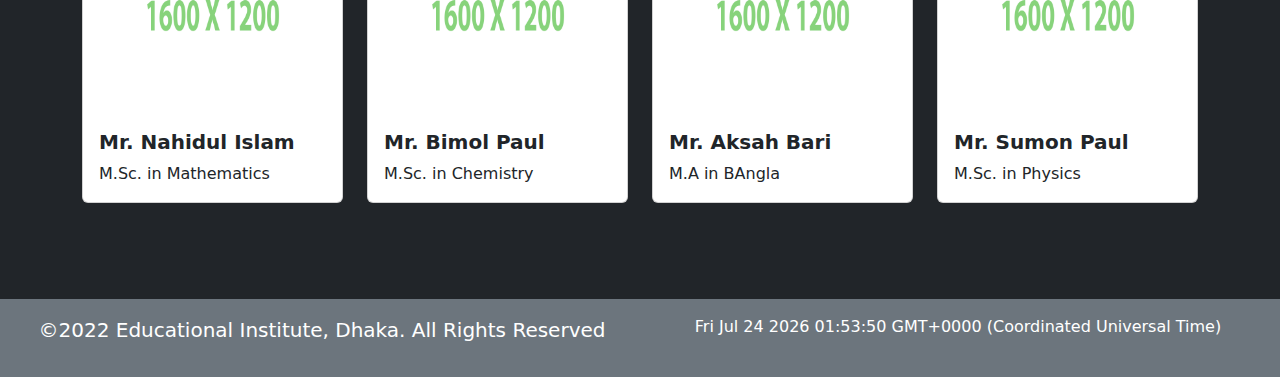
<file: educational-institute/about-us.html>
<!doctype html>
<html lang="en">
  <head>
    <title>Educational Institute | About Us</title>
    <meta charset="utf-8">
    <meta name="viewport" content="width=device-width, initial-scale=1">
    <meta name="description" content="Free Web tutorials">
    <meta name="keywords" content="HTML, CSS, JavaScript">
    <meta name="author" content="John Doe">
    <!-- Favicon link -->
    <link rel="icon" href="assets/img/favicon.png">
    <!-- Bootsteap cdn -->
    <link href="https://cdn.jsdelivr.net/npm/bootstrap@5.3.3/dist/css/bootstrap.min.css" rel="stylesheet">
    <!-- Custom Css link -->
    <link rel="stylesheet" href="assets/css/style.css">
  </head>
  <body>
    <!-- Navbar Section Start -->
    <nav class="navbar navbar-expand-lg bg-body-tertiary">
        <div class="container">
          <a class="navbar-brand text-uppercase fs-3 fw-bold" href="index.html">Educational Institute</a>
          <button class="navbar-toggler" type="button" data-bs-toggle="collapse" data-bs-target="#navbarSupportedContent" aria-controls="navbarSupportedContent" aria-expanded="false" aria-label="Toggle navigation">
            <span class="navbar-toggler-icon"></span>
          </button>
          <div class="collapse navbar-collapse" id="navbarSupportedContent">
            <ul class="navbar-nav fs-5 fw-bold ms-auto mb-2 mb-lg-0">
              <li class="nav-item">
                <a class="nav-link active" href="index.html">Home</a>
              </li>
              <li class="nav-item">
                <a class="nav-link" href="about-us.html">About Us</a>
              </li>
              <li class="nav-item">
                <a class="nav-link" href="contact-us.html">Contact Us</a>
              </li>
              <li class="nav-item">
                <a class="nav-link" href="faq.html">Faq</a>
              </li>
            </ul>
          </div>
        </div>
      </nav>
    <!-- Navbar Section End -->
    
    <!-- BAnner Section Start -->
     <section id="banner" class="">
        <section class="banner-image">
            <img src="assets/img/staff-details.jpg" alt="" class="w-100 d-block">
        </section>
     </section>
    <!-- BAnner Section End -->

    <!-- Institute Detail Section Start -->
    <section id="institute-details" class="bg-secondary">
        <section class="container">
            <div class="row py-5">
                <div class="institute-details-title py-5">
                    <h1 class="text-uppercase text-white fs-3 fw-bold text-center">
                        Our institute Details
                    </h1>
                </div>
                <div class="col-md-6  pe-5">
                    <div class="institute-content p-4 border border-3 rounded-5 text-white">
                        <p class="text">
                            Kureghor Band is the Mainstream Bangladeshi music band. Tasrif Khan (Lead Vocal) founded Kureghor Band on 5th January 2017 along with Tanjeeb Khan (Business Manager & Lead Guitarist) & Tanbhir Siddiki (Lyricist).
                        </p>
                        <p class="text">
                            In last three years, Kureghor Band have successfully completed around 120+ live concerts including 3 abroad tour in Indiad and many radio,tv shows. Lorem ipsum dolor sit amet, consectetur adipisicing elit. Quos, obcaecati.
                        </p>
                        <p class="text">
                            In last three years, Kureghor Band have successfully completed around 120+ live concerts including 3 abroad tour in Indiad and many radio.
                        </p>
                    </div>
                </div>
                <div class="col-md-6">
                    <div class="institute-content">
                        <img src="assets/img/banner.jpg" alt="Band-Image" class="w-100 d-block rounded-5 img-thumbnail ">
                        <h5 class="text-center text-white py-3 fw-bold">Pic: Educational Institute Playground</h5>
                    </div>
                </div>
            </div>
        </section>
     </section>
    <!-- Institute Detail Section End -->

<!-- Staff profile Section Start -->
    <section id="staff-profile" class="py-5 bg-dark">
        <section class="container">
            <div class="staff-profile-title ">
                <h1 class="text-uppercase fs-3 fw-bold text-white text-center">
                    Our Staff Profile
                </h1>
            </div>
            <div class="row gy-5 py-5">
                <div class="col-md-3">
                    <div class="staff-profile">
                        <div class="card hover-zoom bg-image">
                            <img src="assets/img/teachers.jpg" class="card-img-top" alt="...">
                            <div class="card-body">
                            <h5 class="fw-bold">Mr. Karim </h5>
                            <p class="card-text">MA in English</p>
                            </div>
                        </div>
                    </div>
                </div>
                <div class="col-md-3">
                    <div class="staff-profile">
                        <div class="card">
                            <img src="assets/img/teachers.jpg" class="card-img-top" alt="...">
                            <div class="card-body">
                            <h5 class="fw-bold">Mr. Amin Hasan</h5>
                            <p class="card-text">MSc in CSC</p>
                            </div>
                        </div>
                    </div>
                </div>
                <div class="col-md-3">
                    <div class="staff-profile">
                        <div class="card">
                            <img src="assets/img/teachers.jpg" class="card-img-top" alt="...">
                            <div class="card-body">
                            <h5 class="fw-bold">Mr. Porimal Hasan</h5>
                            <p class="card-text">Bsc in IT</p>
                            </div>
                        </div>
                    </div>
                </div>
                <div class="col-md-3">
                    <div class="staff-profile">
                        <div class="card">
                            <img src="assets/img/teachers.jpg" class="card-img-top" alt="...">
                            <div class="card-body">
                            <h5 class="fw-bold">Mr. Nazmul Hasan</h5>
                            <p class="card-text">Bsc in Computer</p>
                            </div>
                        </div>
                    </div>
                </div>
                <div class="col-md-3">
                    <div class="staff-profile">
                        <div class="card ">
                            <img src="assets/img/teachers.jpg" class="card-img-top" alt="...">
                            <div class="card-body">
                            <h5 class="fw-bold">Mr. Nahidul Islam</h5>
                            <p class="card-text">M.Sc. in Mathematics</p>
                            </div>
                        </div>
                    </div>
                </div>
                <div class="col-md-3">
                    <div class="staff-profile">
                        <div class="card ">
                            <img src="assets/img/teachers.jpg" class="card-img-top" alt="...">
                            <div class="card-body">
                            <h5 class="fw-bold">Mr. Bimol Paul</h5>
                            <p class="card-text">M.Sc. in Chemistry</p>
                            </div>
                        </div>
                    </div>
                </div>
                <div class="col-md-3">
                    <div class="staff-profile">
                        <div class="card ">
                            <img src="assets/img/teachers.jpg" class="card-img-top" alt="...">
                            <div class="card-body">
                                <h5 class="fw-bold">Mr. Aksah Bari</h5>
                                <p class="card-text">M.A in BAngla</p>
                            </div>
                        </div>
                    </div>
                </div>
                <div class="col-md-3">
                    <div class="staff-profile">
                        <div class="card ">
                            <img src="assets/img/teachers.jpg" class="card-img-top" alt="...">
                            <div class="card-body">
                            <h5 class="fw-bold">Mr. Sumon Paul</h5>
                            <p class="card-text">M.Sc. in Physics</p>
                            </div>
                        </div>
                    </div>
                </div>
            </div>
        </section>
    </section>
<!-- Staff profile Section End -->

    <!-- Footer Start -->
     <footer class="p-3 bg-secondary text-white">
        <div class="row text-center">
            <div class="col-md-6">
                <p class="fs-5">©2022 Educational Institute, Dhaka. All Rights Reserved</p>
            </div>
            <div class="col-md-6 ms-0">
                <p id="date-time"></p>
            </div>
        </div>
     </footer>
    <!-- Footer End -->

    <!-- Bootstrap js Link -->
    <script src="https://cdn.jsdelivr.net/npm/bootstrap@5.3.3/dist/js/bootstrap.bundle.min.js"></script>
    <!-- Custom js link -->
     <script src="assets/js/custom.js"></script>
  </body>
</html>
</file>
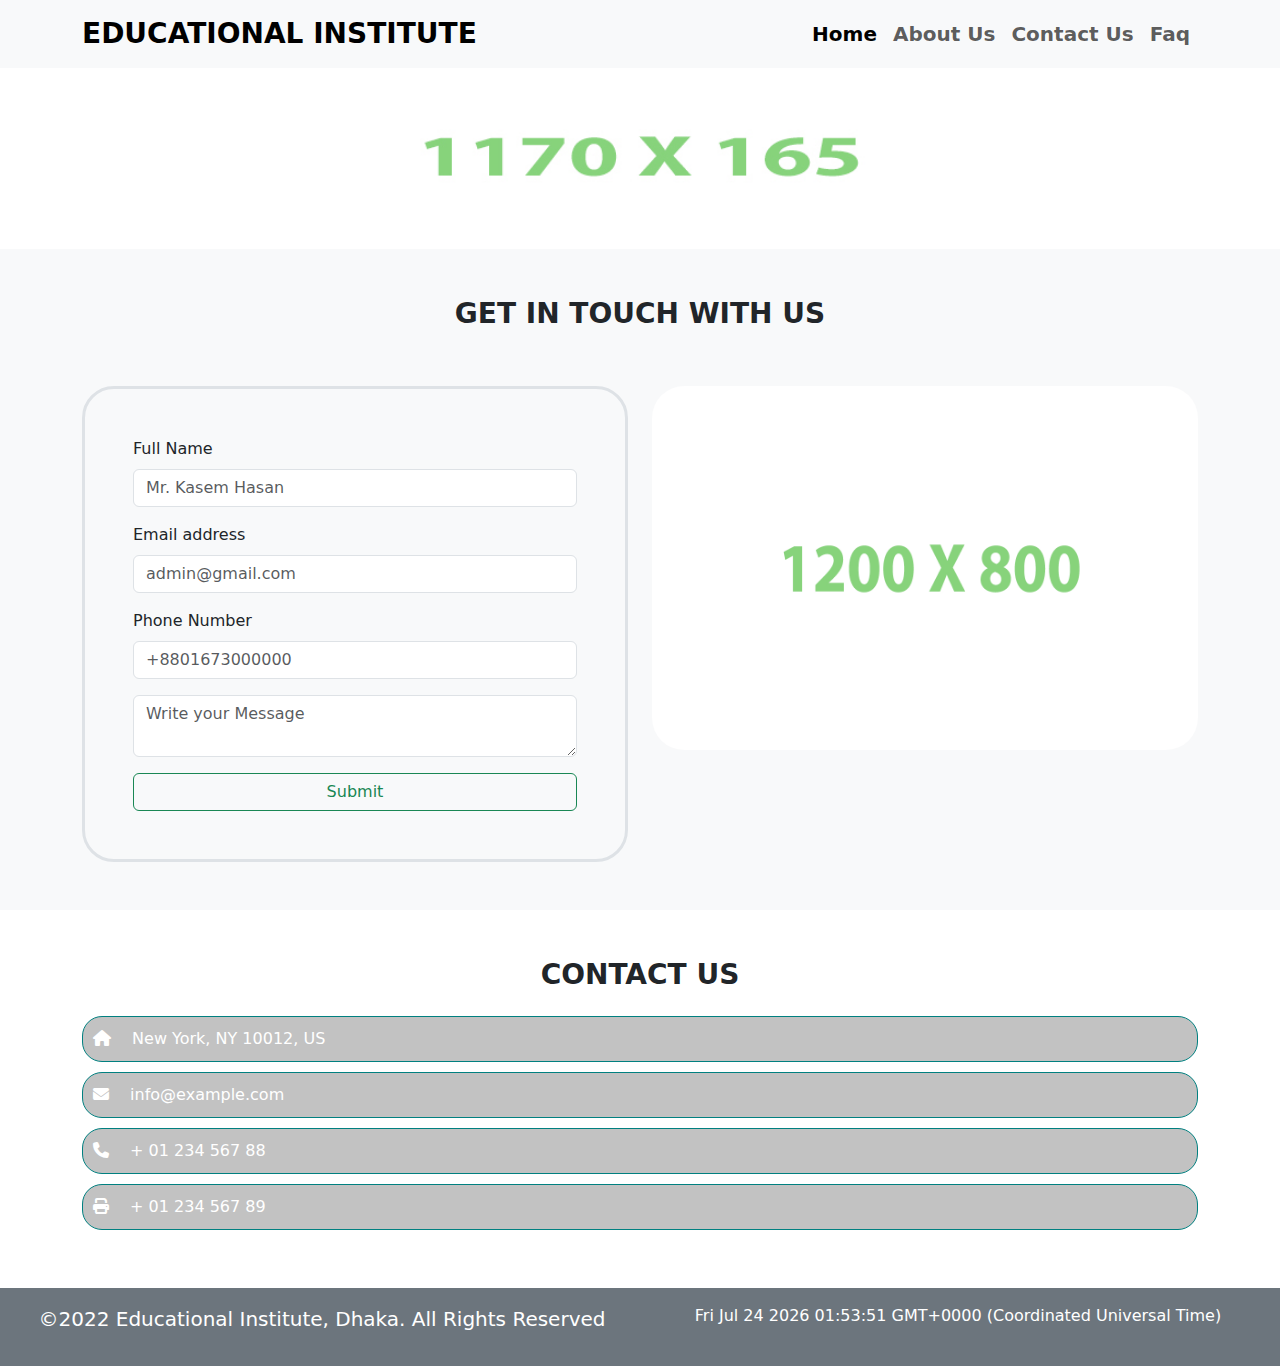
<file: educational-institute/contact-us.html>
<!doctype html>
<html lang="en">
  <head>
    <title>Educational Institute | Contact US</title>
    <meta charset="utf-8">
    <meta name="viewport" content="width=device-width, initial-scale=1">
    <meta name="description" content="Free Web tutorials">
    <meta name="keywords" content="HTML, CSS, JavaScript">
    <meta name="author" content="John Doe">
    <!-- Favicon link -->
    <link rel="icon" href="assets/img/favicon.png">
    <!-- Bootsteap cdn -->
    <link href="https://cdn.jsdelivr.net/npm/bootstrap@5.3.3/dist/css/bootstrap.min.css" rel="stylesheet">
    <!-- Custom Css link -->
    <link rel="stylesheet" href="assets/css/style.css">
    <!-- Font awesome cdn -->
    <link rel="stylesheet" href="https://cdnjs.cloudflare.com/ajax/libs/font-awesome/6.6.0/css/all.min.css"/>
  </head>
  <body>
    <!-- Navbar Section Start -->
    <nav class="navbar navbar-expand-lg bg-body-tertiary">
        <div class="container">
          <a class="navbar-brand text-uppercase fs-3 fw-bold" href="index.html">Educational Institute</a>
          <button class="navbar-toggler" type="button" data-bs-toggle="collapse" data-bs-target="#navbarSupportedContent" aria-controls="navbarSupportedContent" aria-expanded="false" aria-label="Toggle navigation">
            <span class="navbar-toggler-icon"></span>
          </button>
          <div class="collapse navbar-collapse" id="navbarSupportedContent">
            <ul class="navbar-nav fs-5 fw-bold ms-auto mb-2 mb-lg-0">
              <li class="nav-item">
                <a class="nav-link active" href="index.html">Home</a>
              </li>
              <li class="nav-item">
                <a class="nav-link" href="about-us.html">About Us</a>
              </li>
              <li class="nav-item">
                <a class="nav-link" href="contact-us.html">Contact Us</a>
              </li>
              <li class="nav-item">
                <a class="nav-link" href="faq.html">Faq</a>
              </li>
            </ul>
          </div>
        </div>
      </nav>
    <!-- Navbar Section End -->
    
    <!-- BAnner Section Start -->
     <section id="banner" class="">
        <section class="banner-image">
            <img src="assets/img/faq-banner.jpg" alt="" class="w-100 d-block">
        </section>
     </section>
    <!-- BAnner Section End -->
  
    <!-- Demo Contact Section Start-->
     <section id="contact-form" class="py-5 bg-body-tertiary">
        <section class="container">
            <div class="row">
                <div class="contact-form-title ">
                    <h1 class="text-uppercase fs-3 pb-5 fw-bold text-center">
                        Get in Touch with us
                    </h1>
                </div>
                <div class="col-md-6">
                    <div class="contact-form border border-3 p-5 rounded-5">
                        <form method="get">
                            <div class="mb-3">
                                <label for="fullname" class="form-label">Full Name</label>
                                <input type="text" class="form-control" id="fullname" placeholder="Mr. Kasem Hasan">
                            </div>
                            <div class="mb-3">
                              <label for="exampleInputEmail1" class="form-label">Email address</label>
                              <input type="email" class="form-control" id="exampleInputEmail1" placeholder="admin@gmail.com" aria-describedby="emailHelp">
                            </div>
                            <div class="mb-3">
                                <label for="phonenumber" class="form-label" >Phone Number</label>
                                <input type="tel:+8801673621468" class="form-control" placeholder="+8801673000000" id="phonenumber">
                            </div>
                            <div class="mb-3">
                              <textarea name="" placeholder="Write your Message" class="w-100 form-control" id=""></textarea>
                            </div>
                            
                            <button type="submit" class="btn btn-outline-success d-block w-100" onclick="alert('Are you Sure?')">Submit</button>
                          </form>
                    </div>
                </div>
                <div class="col-md-6">
                    <div class="contact-form">
                        <img src="assets/img/image-gallery.jpg" alt="" class="w-100 d-block rounded-5">
                    </div>
                </div>
            </div>
        </section>
     </section>
    <!-- Demo Contact Section End-->

    <!-- contact us section start -->
     <section id="contac-us" class="py-5">
        <section class="container">
            <div class="row">
                <div class="contact-us">
                    <div class="mb-md-0 mb-4">
                        <!-- Links -->
                        <h3 class="text-uppercase fw-bold mb-4 text-center">Contact US</h3>
                        <ul>
                          <li>
                            <i class="fas fa-home me-3"></i> New York, NY 10012, US
                          </li>
                          <li>
                            <i class="fas fa-envelope me-3"></i>
                          info@example.com
                          </li>
                          <li>
                            <i class="fas fa-phone me-3"></i> + 01 234 567 88
                          </li>
                          <li>
                            <i class="fas fa-print me-3"></i> + 01 234 567 89
                          </li>
                        </ul>
                      </div>
                </div>
            </div>
        </section>
     </section>
    <!-- contact us section End -->

    <!-- Footer Start -->
     <footer class="p-3 bg-secondary text-white">
        <div class="row text-center">
            <div class="col-md-6">
                <p class="fs-5">©2022 Educational Institute, Dhaka. All Rights Reserved</p>
            </div>
            <div class="col-md-6 ms-0">
                <p id="date-time"></p>
            </div>
        </div>
     </footer>
    <!-- Footer End -->

    <!-- Bootstrap js Link -->
    <script src="https://cdn.jsdelivr.net/npm/bootstrap@5.3.3/dist/js/bootstrap.bundle.min.js"></script>
    <!-- Custom js link -->
     <script src="assets/js/custom.js"></script>
  </body>
</html>
</file>
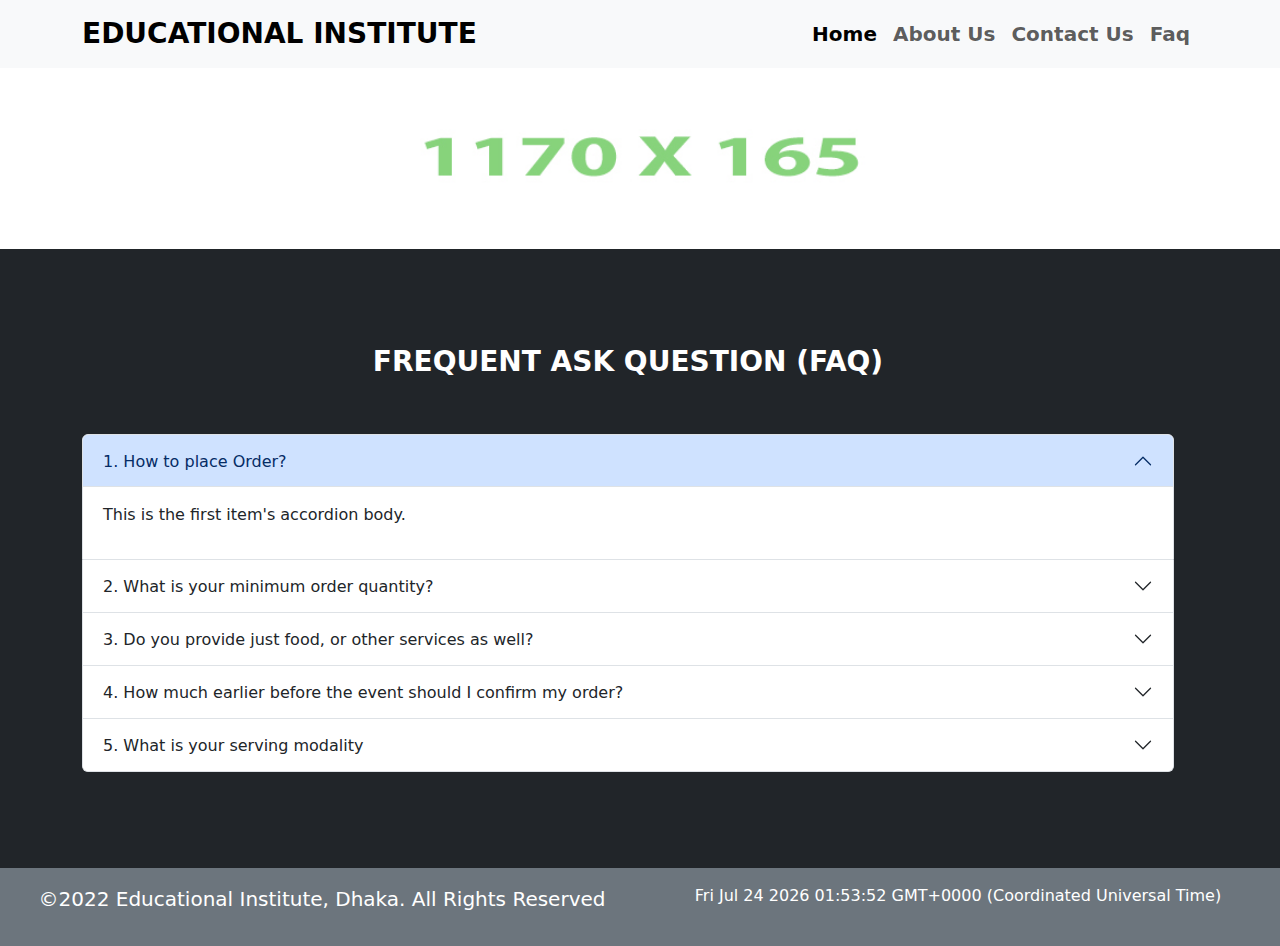
<file: educational-institute/faq.html>
<!doctype html>
<html lang="en">
  <head>
    <title>Educational Institute | FAQ</title>
    <meta charset="utf-8">
    <meta name="viewport" content="width=device-width, initial-scale=1">
    <meta name="description" content="Free Web tutorials">
    <meta name="keywords" content="HTML, CSS, JavaScript">
    <meta name="author" content="John Doe">
    <!-- Favicon link -->
     <link rel="icon" href="assets/img/favicon.png">
    <!-- Bootsteap cdn -->
    <link href="https://cdn.jsdelivr.net/npm/bootstrap@5.3.3/dist/css/bootstrap.min.css" rel="stylesheet">
    <!-- Font awesome cdn -->
    <link rel="stylesheet" href="https://cdnjs.cloudflare.com/ajax/libs/font-awesome/6.6.0/css/all.min.css"/>
    <!-- Custom Css link -->
    <link rel="stylesheet" href="assets/css/style.css">
     
  </head>
  <body>
    <!-- Navbar Section Start -->
    <nav class="navbar navbar-expand-lg bg-body-tertiary">
        <div class="container">
          <a class="navbar-brand text-uppercase fs-3 fw-bold" href="index.html">Educational Institute</a>
          <button class="navbar-toggler" type="button" data-bs-toggle="collapse" data-bs-target="#navbarSupportedContent" aria-controls="navbarSupportedContent" aria-expanded="false" aria-label="Toggle navigation">
            <span class="navbar-toggler-icon"></span>
          </button>
          <div class="collapse navbar-collapse" id="navbarSupportedContent">
            <ul class="navbar-nav fs-5 fw-bold ms-auto mb-2 mb-lg-0">
              <li class="nav-item">
                <a class="nav-link active" href="index.html">Home</a>
              </li>
              <li class="nav-item">
                <a class="nav-link" href="about-us.html">About Us</a>
              </li>
              <li class="nav-item">
                <a class="nav-link" href="contact-us.html">Contact Us</a>
              </li>
              <li class="nav-item">
                <a class="nav-link" href="faq.html">Faq</a>
              </li>
            </ul>
          </div>
        </div>
      </nav>
    <!-- Navbar Section End -->
    
    <!-- BAnner Section Start -->
     <section id="banner" class="">
        <section class="banner-image">
            <img src="assets/img/faq-banner.jpg" alt="" class="w-100 d-block">
        </section>
     </section>
    <!-- BAnner Section End -->

    <!-- Faq Section Start -->
    <section id="faq" class="py-5 bg-dark">
        <section class="container">
            <div class="row w-100">
                <div class="faq-title py-5">
                    <h1 class="text-uppercase fs-3 fw-bold text-white text-center">
                        Frequent Ask Question (FAQ)
                    </h1>
                </div>
                <div class="accordion mb-5" id="accordionExample">
                    <div class="accordion-item">
                      <h2 class="accordion-header">
                        <button class="accordion-button" type="button" data-bs-toggle="collapse" data-bs-target="#collapseOne" aria-expanded="true" aria-controls="collapseOne">
                          1. How to place Order?
                        </button>
                      </h2>
                      <div id="collapseOne" class="accordion-collapse collapse show" data-bs-parent="#accordionExample">
                        <div class="accordion-body">
                          <p>This is the first item's accordion body.</p>
                        </div>
                      </div>
                    </div>  <!-- Item #1 End -->
                    <div class="accordion-item">
                      <h2 class="accordion-header">
                        <button class="accordion-button collapsed" type="button" data-bs-toggle="collapse" data-bs-target="#collapseTwo" aria-expanded="false" aria-controls="collapseTwo">
                            2. What is your minimum order quantity?
                        </button>
                      </h2>
                      <div id="collapseTwo" class="accordion-collapse collapse" data-bs-parent="#accordionExample">
                        <div class="accordion-body">
                          <p>Our minimum order quantity is 10 for most items, and minimum order value is BDT 5,000.</p>
                        </div>
                      </div>
                    </div> <!-- Item #2 End -->
                    <div class="accordion-item">
                      <h2 class="accordion-header">
                        <button class="accordion-button collapsed" type="button" data-bs-toggle="collapse" data-bs-target="#collapseThree" aria-expanded="false" aria-controls="collapseThree">
                            3. Do you provide just food, or other services as well?
                        </button>
                      </h2>
                      <div id="collapseThree" class="accordion-collapse collapse" data-bs-parent="#accordionExample">
                        <div class="accordion-body">
                          <p>As per your need, we can provide servers, chafing dishes, crockery, cutlery, tables, chairs, washers etc. and also full event management support</p>
                        </div>
                      </div>
                    </div> <!-- Item #3 End --> 
                    <div class="accordion-item">
                        <h2 class="accordion-header">
                          <button class="accordion-button collapsed" type="button" data-bs-toggle="collapse" data-bs-target="#collapseFour" aria-expanded="false" aria-controls="collapseFour">
                            4. How much earlier before the event should I confirm my order?
                          </button>
                        </h2>
                        <div id="collapseFour" class="accordion-collapse collapse" data-bs-parent="#accordionExample">
                          <div class="accordion-body">
                            <p>For orders below 100 headcount, please confirm your order at least 24 hours in advance. For orders above 100, it is advisable that you confirm 48 hours earlier, though we might still be able to accommodate if you inform a bit late.</p>
                          </div>
                        </div>
                    </div>   <!-- Item #4 End -->
                    <div class="accordion-item">
                        <h2 class="accordion-header">
                          <button class="accordion-button collapsed" type="button" data-bs-toggle="collapse" data-bs-target="#collapseFive" aria-expanded="false" aria-controls="collapseFive">
                            5. What is your serving modality
                          </button>
                        </h2>
                        <div id="collapseFive" class="accordion-collapse collapse" data-bs-parent="#accordionExample">
                          <div class="accordion-body">
                            <p>We can deliver food to you in dekchis, foil boxes, individual packaging, or in a buffet system</p>
                          </div>
                        </div>
                    </div>   <!-- Item #5 End -->
                </div>
            </div>
        </section>
    </section>
    <!-- Faq Section End -->

    <!-- Footer Start -->
     <footer class="p-3 bg-secondary text-white">
        <div class="row text-center">
            <div class="col-md-6">
                <p class="fs-5">©2022 Educational Institute, Dhaka. All Rights Reserved</p>
            </div>
            <div class="col-md-6 ms-0">
                <p id="date-time"></p>
            </div>
        </div>
     </footer>
    <!-- Footer End -->

    <!-- Bootstrap js Link -->
    <script src="https://cdn.jsdelivr.net/npm/bootstrap@5.3.3/dist/js/bootstrap.bundle.min.js"></script>
    <!-- Custom js link -->
     <script src="assets/js/custom.js"></script>
  </body>
</html>
</file>
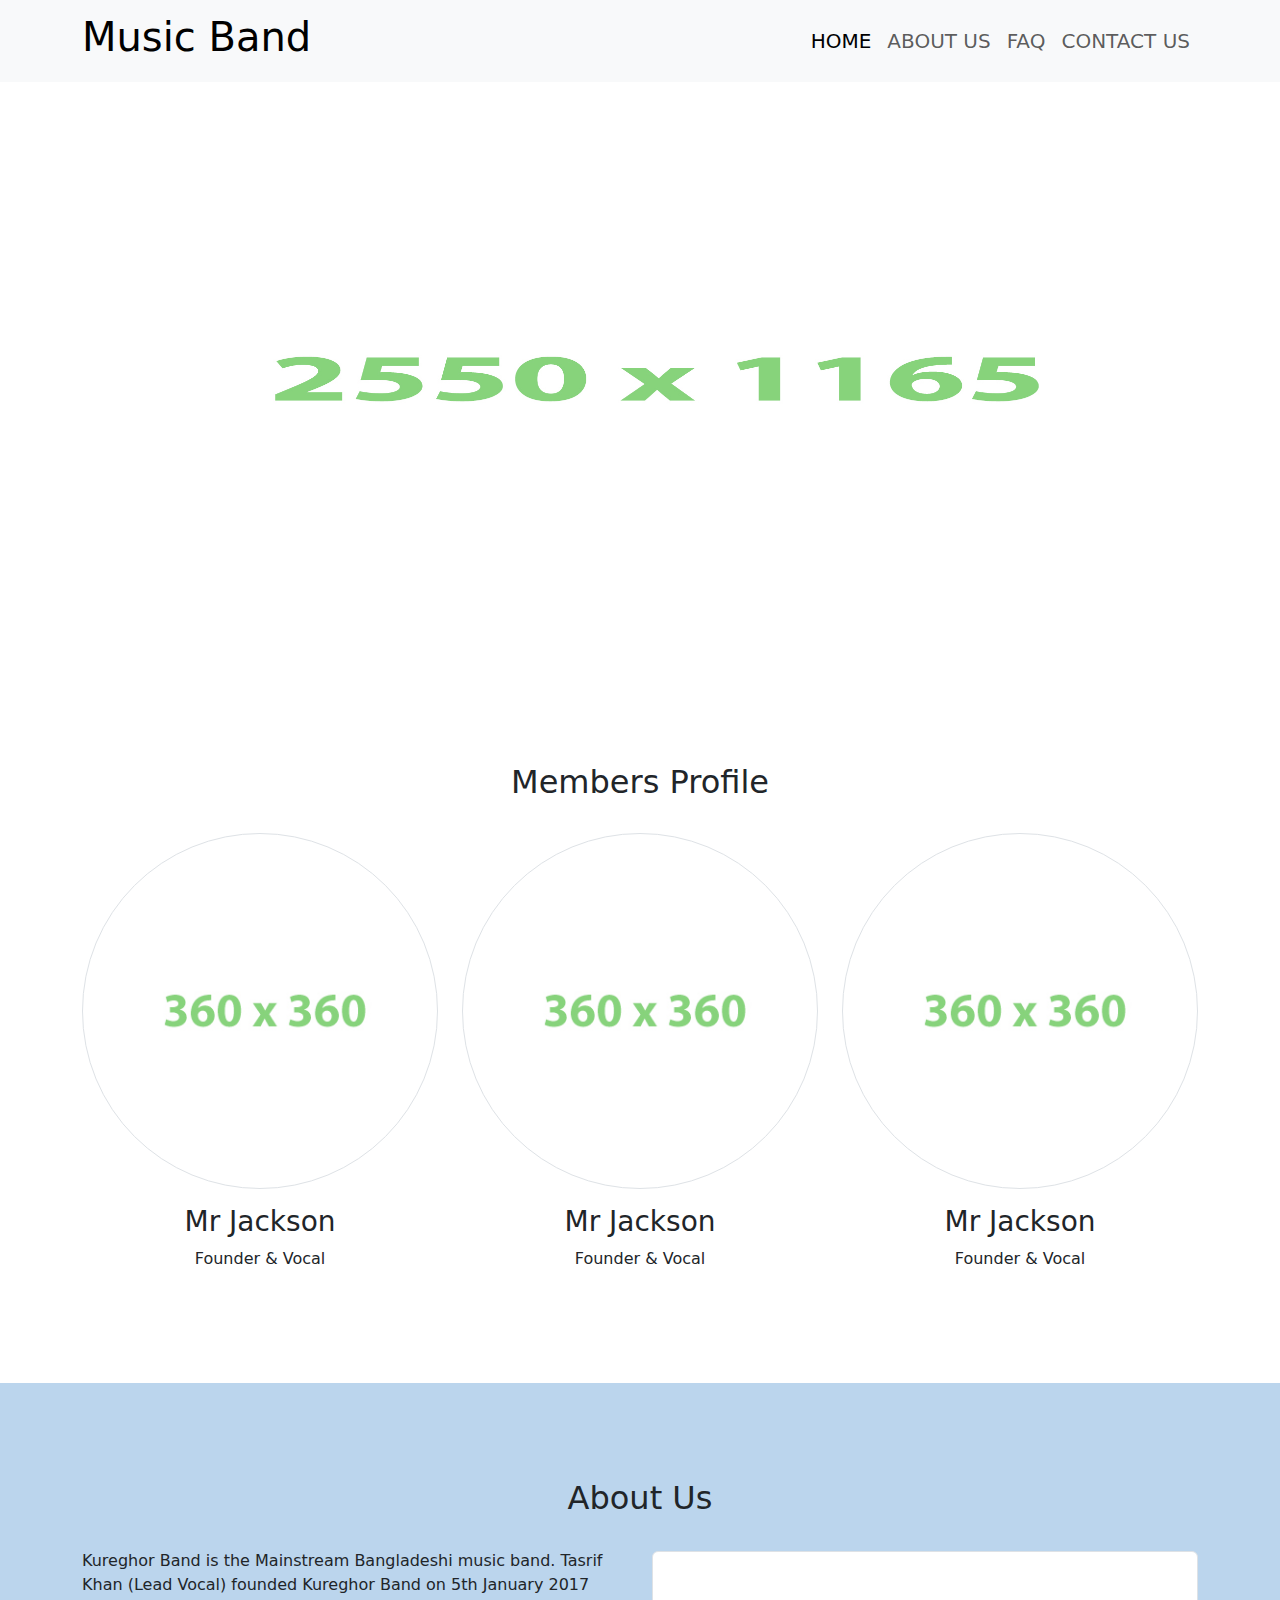
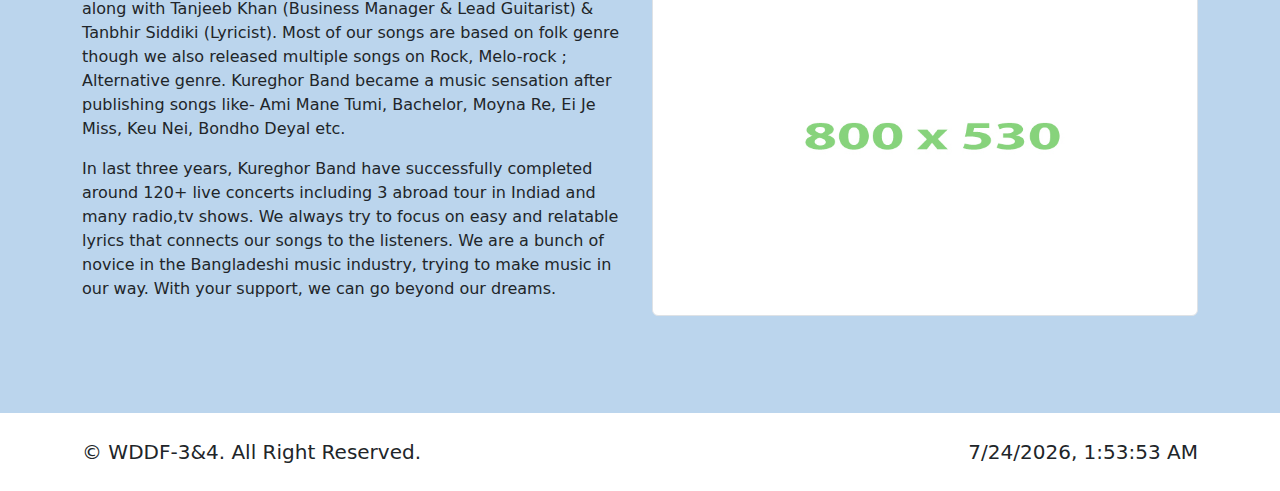
<file: music-band/about-us.html>
<!doctype html>
<html lang="en">
    <head>
        <title>About Us - Music Band</title>
        <meta charset="utf-8">
        <meta name="description" content="Free Web tutorials">
        <meta name="keywords" content="HTML, CSS, JavaScript">
        <meta name="author" content="John Doe">
        <meta name="viewport" content="width=device-width, initial-scale=1">
        <!-- favicon -->
        <link rel="icon" href="assets/img/favicon.png">
        <!-- font awesome -->
         <link rel="stylesheet" href="https://cdnjs.cloudflare.com/ajax/libs/font-awesome/6.6.0/css/all.min.css">
        <!-- botostrap -->
        <link href="https://cdn.jsdelivr.net/npm/bootstrap@5.3.3/dist/css/bootstrap.min.css" rel="stylesheet">
        <!-- default css -->
        <link rel="stylesheet" href="assets/css/default.css">
    </head>
    <body>
        <!-- navbar section start -->
        <nav id="navbar" class="navbar navbar-expand-lg bg-body-tertiary">
            <div class="container">
              <a class="navbar-brand" href="index.html">
                <!-- <img src="assets/img/logo.png" alt="Music band" title="Music band"> -->
                <h1>Music Band</h1>
              </a>
              <button class="navbar-toggler" type="button" data-bs-toggle="collapse" data-bs-target="#navbarSupportedContent" aria-controls="navbarSupportedContent" aria-expanded="false" aria-label="Toggle navigation">
                <span class="navbar-toggler-icon"></span>
              </button>
              <div class="collapse navbar-collapse" id="navbarSupportedContent">
                <ul class="navbar-nav ms-auto mb-2 mb-lg-0">
                  <li class="nav-item">
                    <a class="nav-link active text-uppercase fs-5" href="index.html">Home</a>
                  </li>
                  <li class="nav-item">
                    <a class="nav-link text-uppercase fs-5" href="about-us.html">About Us</a>
                  </li>
                  <li class="nav-item">
                    <a class="nav-link text-uppercase fs-5" href="faq.html">FAQ</a>
                  </li>
                  <li class="nav-item">
                    <a class="nav-link text-uppercase fs-5" href="contact-us.html">Contact Us</a>
                  </li>
                </ul>
              </div>
            </div>
        </nav>
        <!-- navbar section end -->

        <!-- banner section start -->
        <header id="header">
            <img src="assets/img/banner.jpg" alt="" title="" class="d-block w-100">
        </header>
        <!-- banner section end -->

        <!-- members profile section start -->
        <section id="members-profile" class="bg-color-primary py-4 py-lg-5">
            <section class="container py-4 py-lg-5">
                <div class="row gy-4 align-items-center">
                    <!-- title start -->
                    <div class="col-12">
                        <div class="title-block text-center">
                            <h2 class="d-inline-block">Members Profile</h2>
                        </div>
                    </div>
                    <!-- title end -->
                    <div class="col-6 col-lg-4">
                        <div class="profile-content text-center">
                            <img src="assets/img/profile-1.jpg" alt="" title="" class="d-block w-100 rounded-circle img-thumbnail">
                            <h3 class="pt-3">Mr Jackson</h3>
                            <p>Founder & Vocal</p>
                        </div>
                    </div> <!-- single item end -->
                    <div class="col-6 col-lg-4">
                        <div class="profile-content text-center">
                            <img src="assets/img/profile-2.jpg" alt="" title="" class="d-block w-100 rounded-circle img-thumbnail">
                            <h3 class="pt-3">Mr Jackson</h3>
                            <p>Founder & Vocal</p>
                        </div>
                    </div> <!-- single item end -->
                    <div class="col-6 offset-3 col-lg-4 offset-lg-0">
                        <div class="profile-content text-center">
                            <img src="assets/img/profile-3.jpg" alt="" title="" class="d-block w-100 rounded-circle img-thumbnail">
                            <h3 class="pt-3">Mr Jackson</h3>
                            <p>Founder & Vocal</p>
                        </div>
                    </div> <!-- single item end -->
                </div>
            </section>
        </section>
        <!-- members profile section end -->
        
        <!-- about us section start -->
        <section id="about-us" class="bg-color-secondary py-4 py-lg-5">
            <section class="container py-4 py-lg-5">
                <div class="row gy-4 align-items-center">
                    <!-- title start -->
                    <div class="col-12 order-1">
                        <div class="title-block text-center">
                            <h2 class="d-inline-block">About Us</h2>
                        </div>
                    </div>
                    <!-- title end -->
                    <div class="col-12 col-lg-6 order-3 order-lg-2">
                        <div class="about-content">
                            <p>
                                Kureghor Band is the Mainstream Bangladeshi music band. Tasrif Khan (Lead Vocal) founded Kureghor Band on 5th January 2017 along with Tanjeeb Khan (Business Manager & Lead Guitarist) & Tanbhir Siddiki (Lyricist). Most of our songs are based on folk genre though we also released multiple songs on Rock, Melo-rock ; Alternative genre. Kureghor Band became a music sensation after publishing songs like- Ami Mane Tumi, Bachelor, Moyna Re, Ei Je Miss, Keu Nei, Bondho Deyal etc.
                            </p>
                            <p>
                                In last three years, Kureghor Band have successfully completed around 120+ live concerts including 3 abroad tour in Indiad and many radio,tv shows. We always try to focus on easy and relatable lyrics that connects our songs to the listeners. We are a bunch of novice in the Bangladeshi music industry, trying to make music in our way. With your support, we can go beyond our dreams.
                            </p>
                        </div>
                    </div>
                    <div class="col-12 col-lg-6 order-2 order-lg-3">
                        <div class="about-poster">
                            <img src="assets/img/about-us.jpg" alt="" title="" class="d-block w-100 img-thumbnail">
                        </div>
                    </div>
                </div>
            </section>
        </section>
        <!-- about us section end -->
        
        <!-- footer section start -->
        <footer class="bg-color-primary py-4">
            <section class="container">
                <div class="row">
                    <div class="col-12 col-sm-6">
                        <div class="footer-copyright text-center text-sm-start">
                            <p class="m-0 lead">&copy; 
                                <a href="" class="text-decoration-none text-reset">WDDF-3&4.</a> 
                                All Right Reserved.
                            </p>
                        </div>
                    </div>
                    <div class="col-12 col-sm-6">
                        <div class="footer-date-time text-center text-sm-end">
                            <p id="datetime" class="m-0 lead">
                                
                            </p>
                        </div>
                    </div>
                </div>
            </section>
        </footer>
        <!-- footer section end -->

        <!-- bootstrap js -->
        <script src="https://cdn.jsdelivr.net/npm/bootstrap@5.3.3/dist/js/bootstrap.bundle.min.js"></script>
        <!-- default js -->
         <script src="assets/js/default.js"></script>
    </body>
</html>
</file>
<file: catering-services/assets/css/default.css>
.bg-color-primary{
    background: #fff;
}
.bg-color-secondary{
    background: #bbd5ed;
}

/* testimonial section start */
.testimonials {
    padding: 100px 0;
}
.testimonials h3 {
    margin-bottom: 20px;
}
.testimonials .card {
    border-bottom: 3px #007bff solid !important;
    transition: 0.5s;
    margin-top: 60px;
}
.testimonials .card i {
    background-color: #007bff;
    color: #ffffff;
    width: 75px;
    height: 75px;
    line-height: 75px;
    margin: -40px auto 0 auto;
}
/* testimonial section end */
  
/* contact page css start */
.contact-info ul{

    & li{
        list-style: none;
        color: #fff;
        background: teal;
        padding: 10px;
        margin-bottom: 5px;
        border-radius: 15px;
        transition: .5s linear;
        &:hover{
            cursor: pointer;
            background: #007bff;
        }
    }
    & a{
        color: #fff;
        font-size: 18px;
        text-decoration: none;
    }
    
}
/* contact page css end */
</file>
<file: ecommerce/assets/css/style.css>
.bg-color{
    background: #c1dff6;
}
.product-item{
    overflow: hidden;
}
.product-item img{
    cursor: pointer;
    transition: 1s linear;
}
.product-item img:hover{
    transform: scale(1.5);
}
</file>
<file: music-band/assets/css/default.css>
.bg-color-primary{
    background: #fff;
}
.bg-color-secondary{
    background: #bbd5ed;
}

/* testimonial section start */
.testimonials {
    padding: 100px 0;
}
.testimonials h3 {
    margin-bottom: 20px;
}
.testimonials .card {
    border-bottom: 3px #007bff solid !important;
    transition: 0.5s;
    margin-top: 60px;
}
.testimonials .card i {
    background-color: #007bff;
    color: #ffffff;
    width: 75px;
    height: 75px;
    line-height: 75px;
    margin: -40px auto 0 auto;
}
/* testimonial section end */
  
/* contact page css start */
.contact-info ul{

    & li{
        list-style: none;
        color: #fff;
        background: teal;
        padding: 10px;
        margin-bottom: 5px;
        border-radius: 15px;
        transition: .5s linear;
        &:hover{
            cursor: pointer;
            background: #007bff;
        }
    }
    & a{
        color: #fff;
        font-size: 18px;
        text-decoration: none;
    }
    
}
/* contact page css end */
</file>
<file: educational-institute/assets/css/style.css>
.contact-us ul{
    margin: 0px;
    padding: 0px;
}
.contact-us ul li{
    color: #fff;
    padding: 10px;
    margin: 10px 0px;
    list-style: none;
    background: #c2c2c2;
    border: 1px solid teal;
    border-radius: 20px;
    transition: .5s linear;
    cursor: pointer;
}
.contact-us ul li:hover{
    color: #080707;
    background: #d8dcbf;
}
</file>
